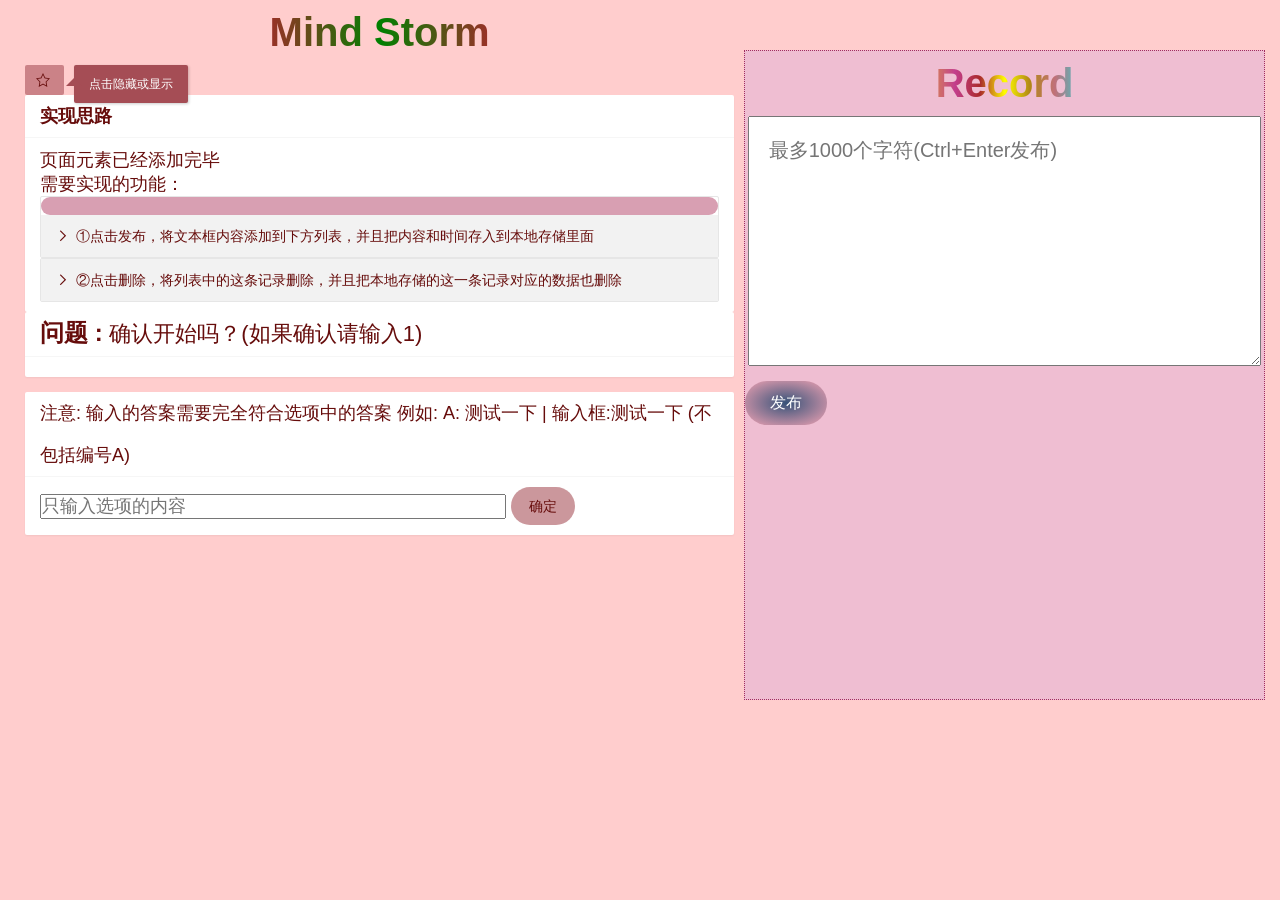
<file: index.html>
<!DOCTYPE html>
<html lang="en">

<head>
  <meta charset="UTF-8">
  <meta name="viewport" content="width=device-width, initial-scale=1.0">
  <meta http-equiv="X-UA-Compatible" content="ie=edge">
  <meta content="favicon.ico" itemprop="image">
  <link rel="icon" href="favicon.ico" type="image/x-icon">
  <link rel="stylesheet" href="./css/index.css">
  <link rel="stylesheet" href="./layui/css/layui.css">
  <link rel="stylesheet" href="./images/icon/iconpack1/iconfont.css">
  <script src="./javascript/jquery-3.3.1.js"></script>
  <title>Record</title>
</head>

<body>
  <div id="myContent" class="layui-container">
    <div class="layui-row">
      <div class="mindBox layui-col-md7">
        <div class="title layui-row">
          <h1>
            Mind Storm
          </h1>
        </div>
        <div class=" layui-row">
          <button type="button" class="cardBox_btn layui-btn layui-btn-sm" title="点击隐藏或者显示">
            <i class="layui-icon">&#xe67b</i>
          </button>
          <div class="cardBox layui-card">
            <div class="layui-card-header"> <strong>实现思路</strong></div>
            <div class="layui-card-body">
              <p>页面元素已经添加完毕</p>
              <p>需要实现的功能：</p>
              <div class="layui-collapse" lay-filter="cardBox_one">
                <div class="layui-colla-item">
                  <div>
                    <!-- 滚动条 -->
                    <div class="layui-progress layui-progress-big" lay-filter="collaProbar_one"
                       style="background-color: #d89fb2;">
                      <div class="layui-progress-bar" lay-percent="" style="background-color: #a54d55;"></div>
                    </div>
                  </div>
                  <h2 class="layui-colla-title">①点击发布，将文本框内容添加到下方列表，并且把内容和时间存入到本地存储里面</h2>
                  <div class="layui-colla-content">
                    1、 点击按钮根据文本框输入的内容创建元素，并将该元素插入到ul中
                    2、本地存储localStorage
                  </div>
                </div>
              </div>
              <div class="layui-collapse" lay-filter="cardBox_one">
                <div class="layui-colla-item">
                  <h2 class="layui-colla-title">②点击删除，将列表中的这条记录删除，并且把本地存储的这一条记录对应的数据也删除</h2>
                  <div class="layui-colla-content">
                    1、事件委托，当点击的元素是删除按钮时，就将删除按钮的父级li元素从ul中删除
                  </div>
                </div>
              </div>
            </div>
          </div>
        </div>
        <div class="userBox layui-row">
          <div class="qustArea layui-card">
            <div class="qust_title layui-card-header">
              <strong>问题 : </strong>
              <span>确认开始吗？(如果确认请输入1)</span>
            </div>
            <div class="qust_case layui-card-body">

            </div>

          </div>
          <div class="answerArea layui-card">
            <div class="as_title layui-card-header">
              <span class="tips">注意:</span>
              <span class="tipsText">输入的答案需要完全符合选项中的答案 例如: A: 测试一下 | 输入框:测试一下 (不包括编号A) </span>
            </div>
            <div class="as_handle layui-card-body">
              <input class="ipt_as layui-input-inline" type="text" placeholder="只输入选项的内容">
              <input class="btn_ok layui-btn  layui-btn-radius " type="button" value="确定">
            </div>

          </div>
        </div>
        <div class="layui-row"></div>
        <div class="layui-row"></div>

      </div>
      <div class="msgBox layui-col-md5">
        <div class="msgTitle">
          <h2>Record</h2>
        </div>
        <textarea name="msgArea" id="msgText" cols="30" rows="15" title="message" placeholder="最多1000个字符(Ctrl+Enter发布)"></textarea>
        <div>
          <input type="button" class="msgBtn layui-btn layui-btn-lg layui-btn-radius" value="发布">
          <input type="button" class="hisBtn layui-btn layui-btn-lg layui-btn-radius " value="历史记录"
            style="display: none;">

        </div>
        <div class="msgLog">
          <ul>
            <!-- <li id="testLi">
              <span title="hahaha">举个例子！举个例子！举个例子！举个例子！举个例子！举个例子！举个例子！</span>
              <span>12月3日 12:27:22</span>
              <button class="btn_del layui-btn" data-id="911">删除</button>
            </li> -->

          </ul>
        </div>
      </div>
    </div>


  </div>





  <script src="./layui/layui.js"></script>
  <script src="./javascript/index.js"></script>
</body>

</html>
</file>
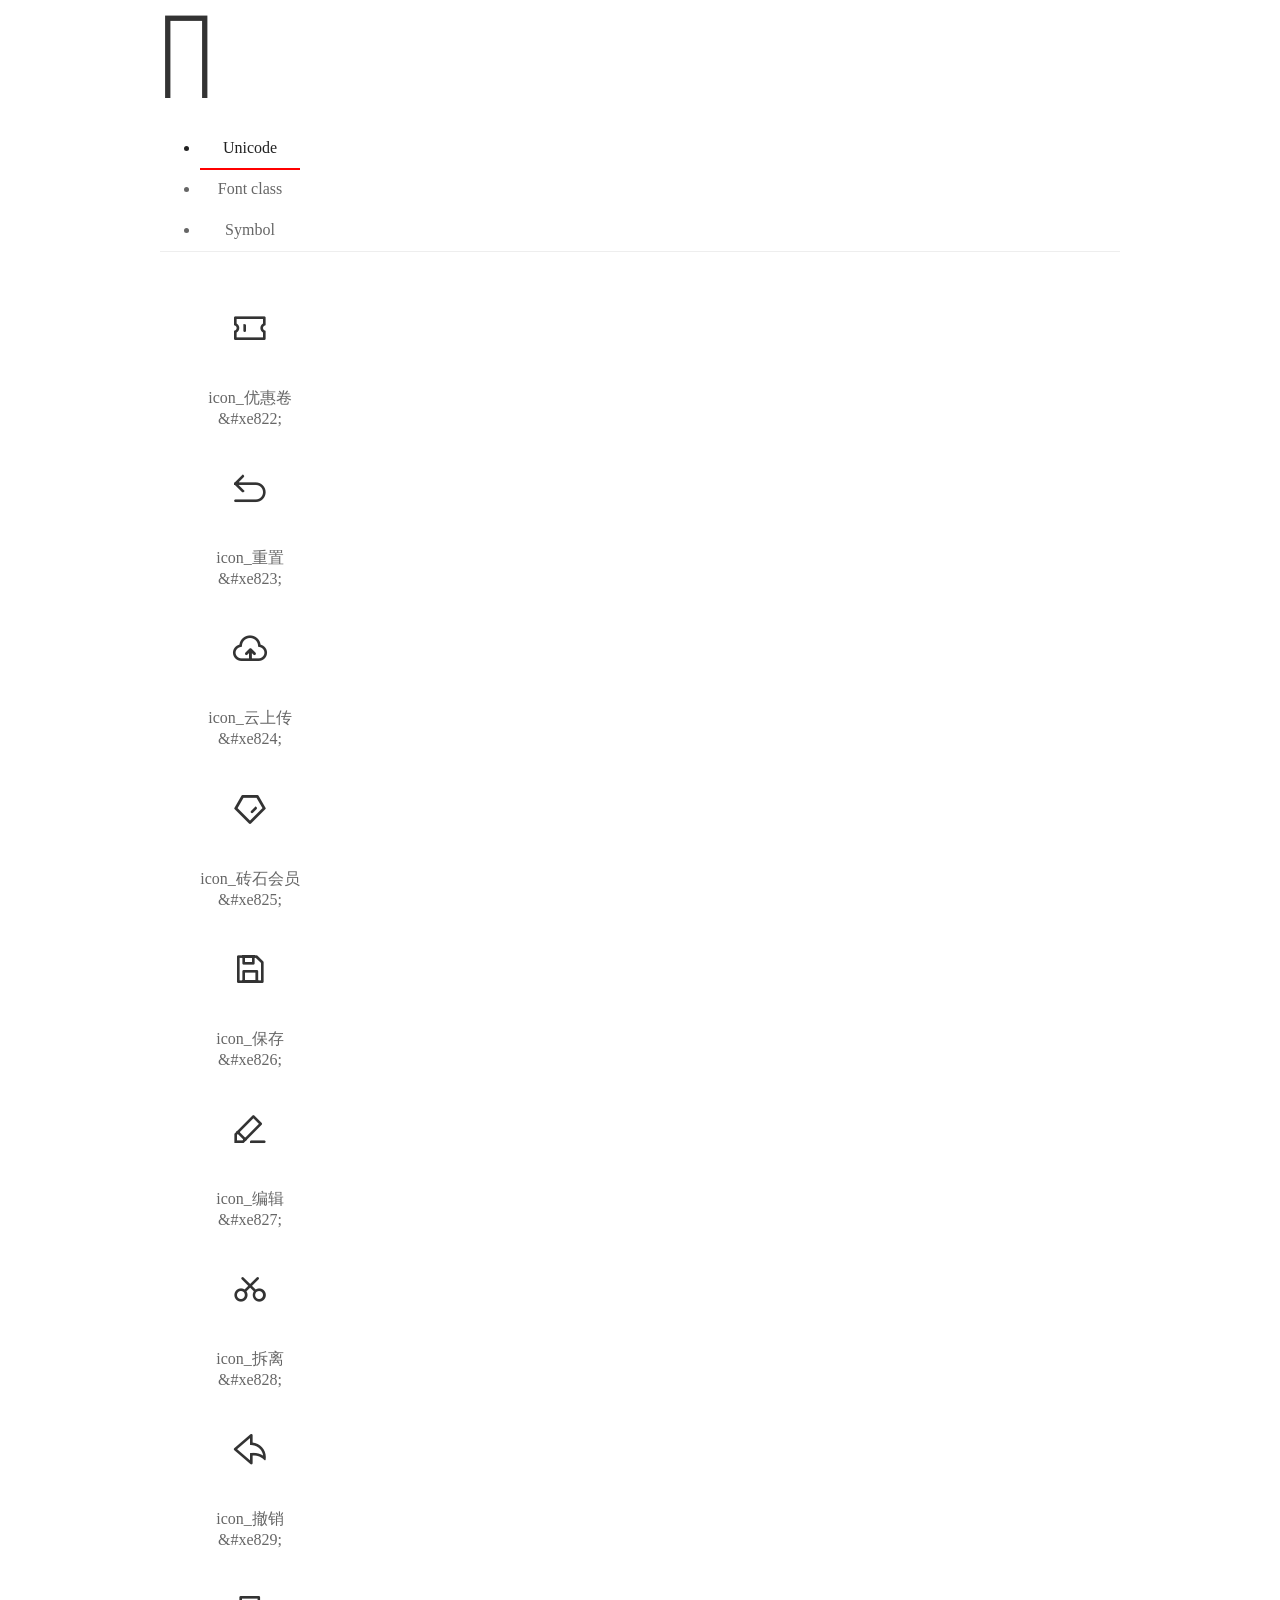
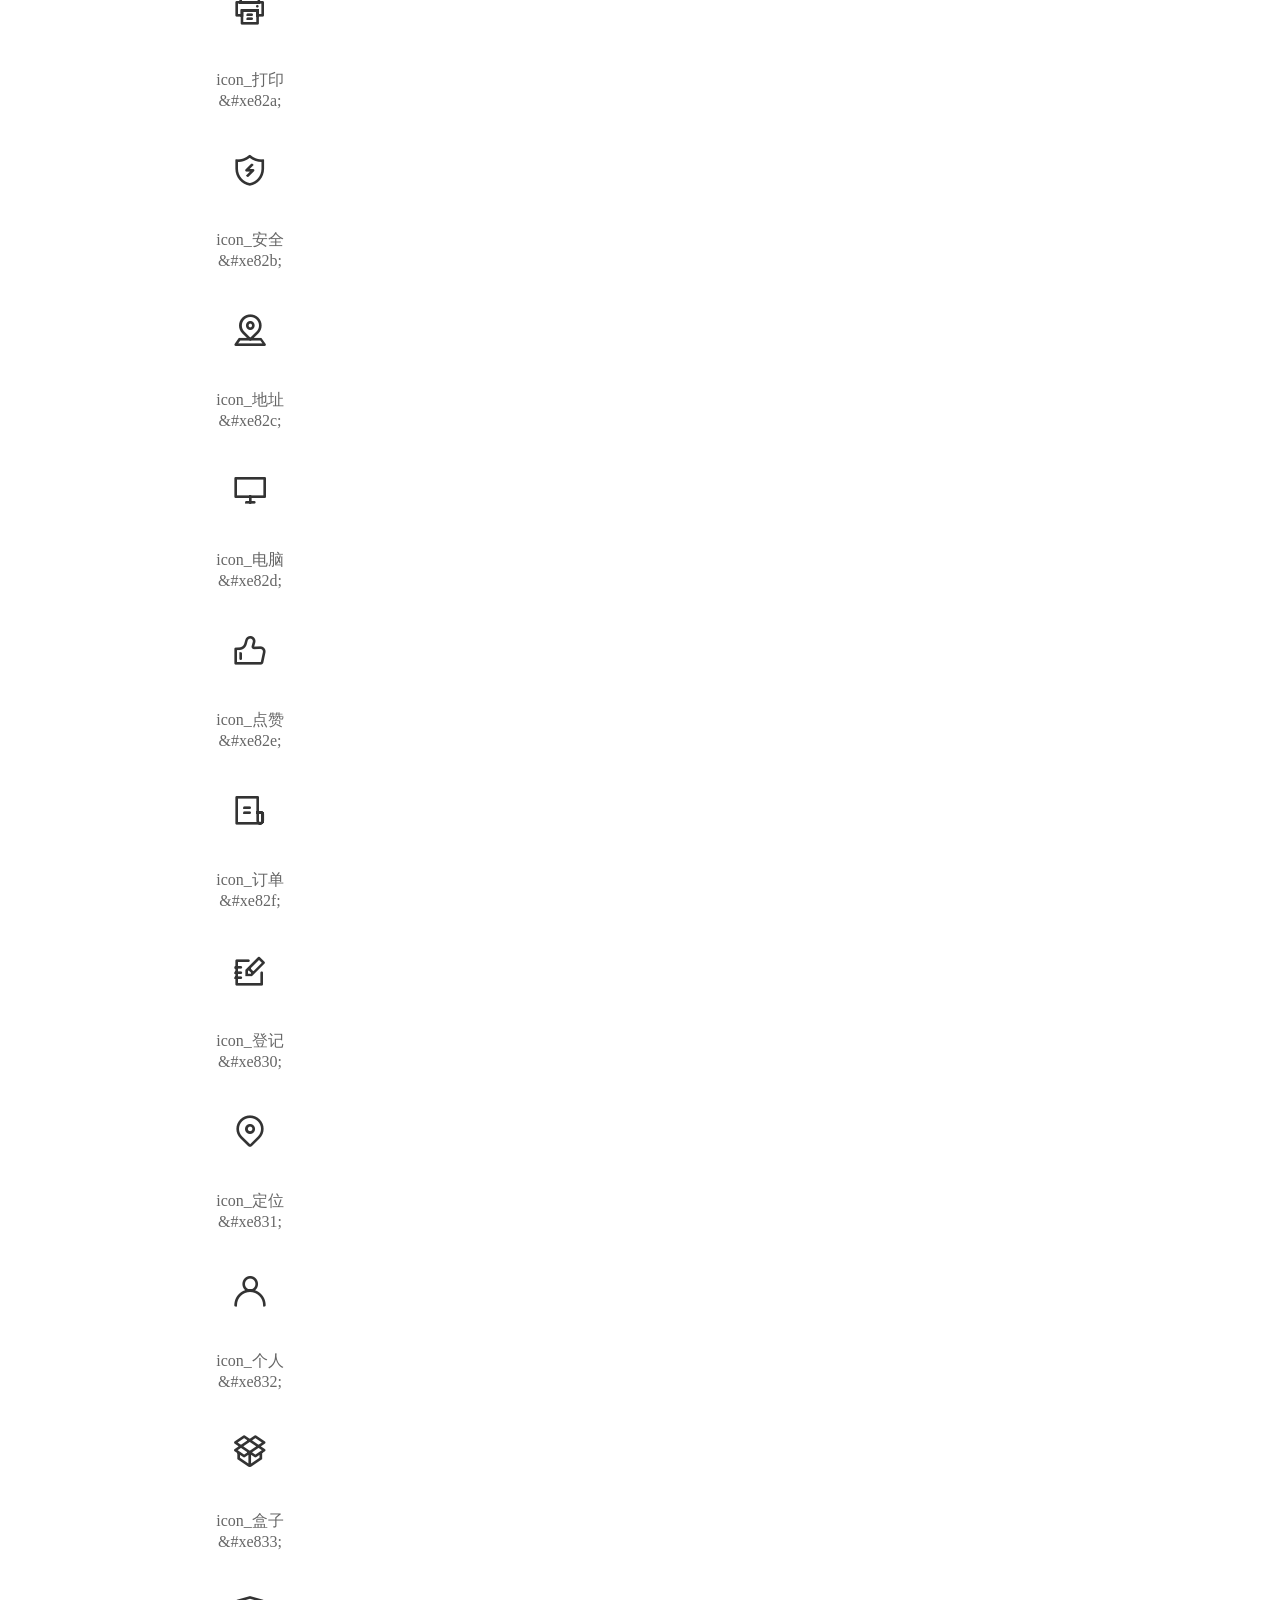
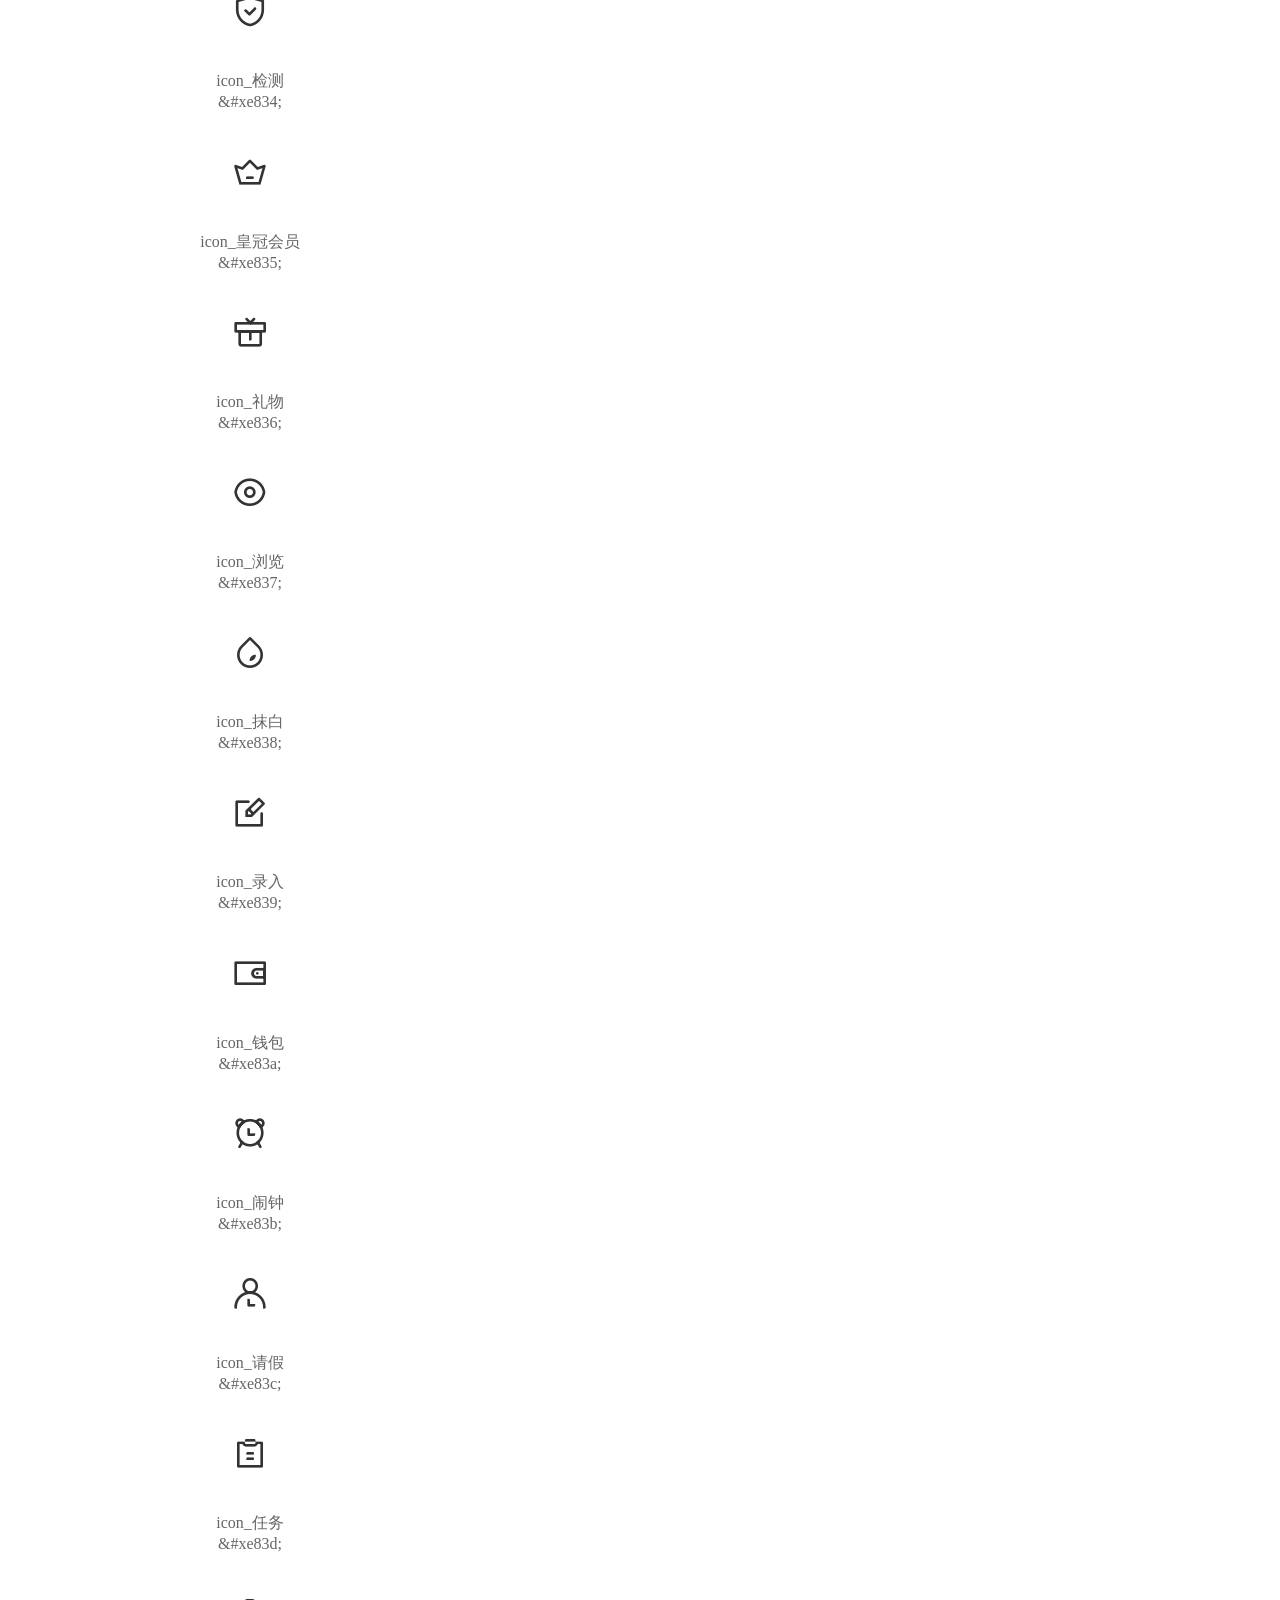
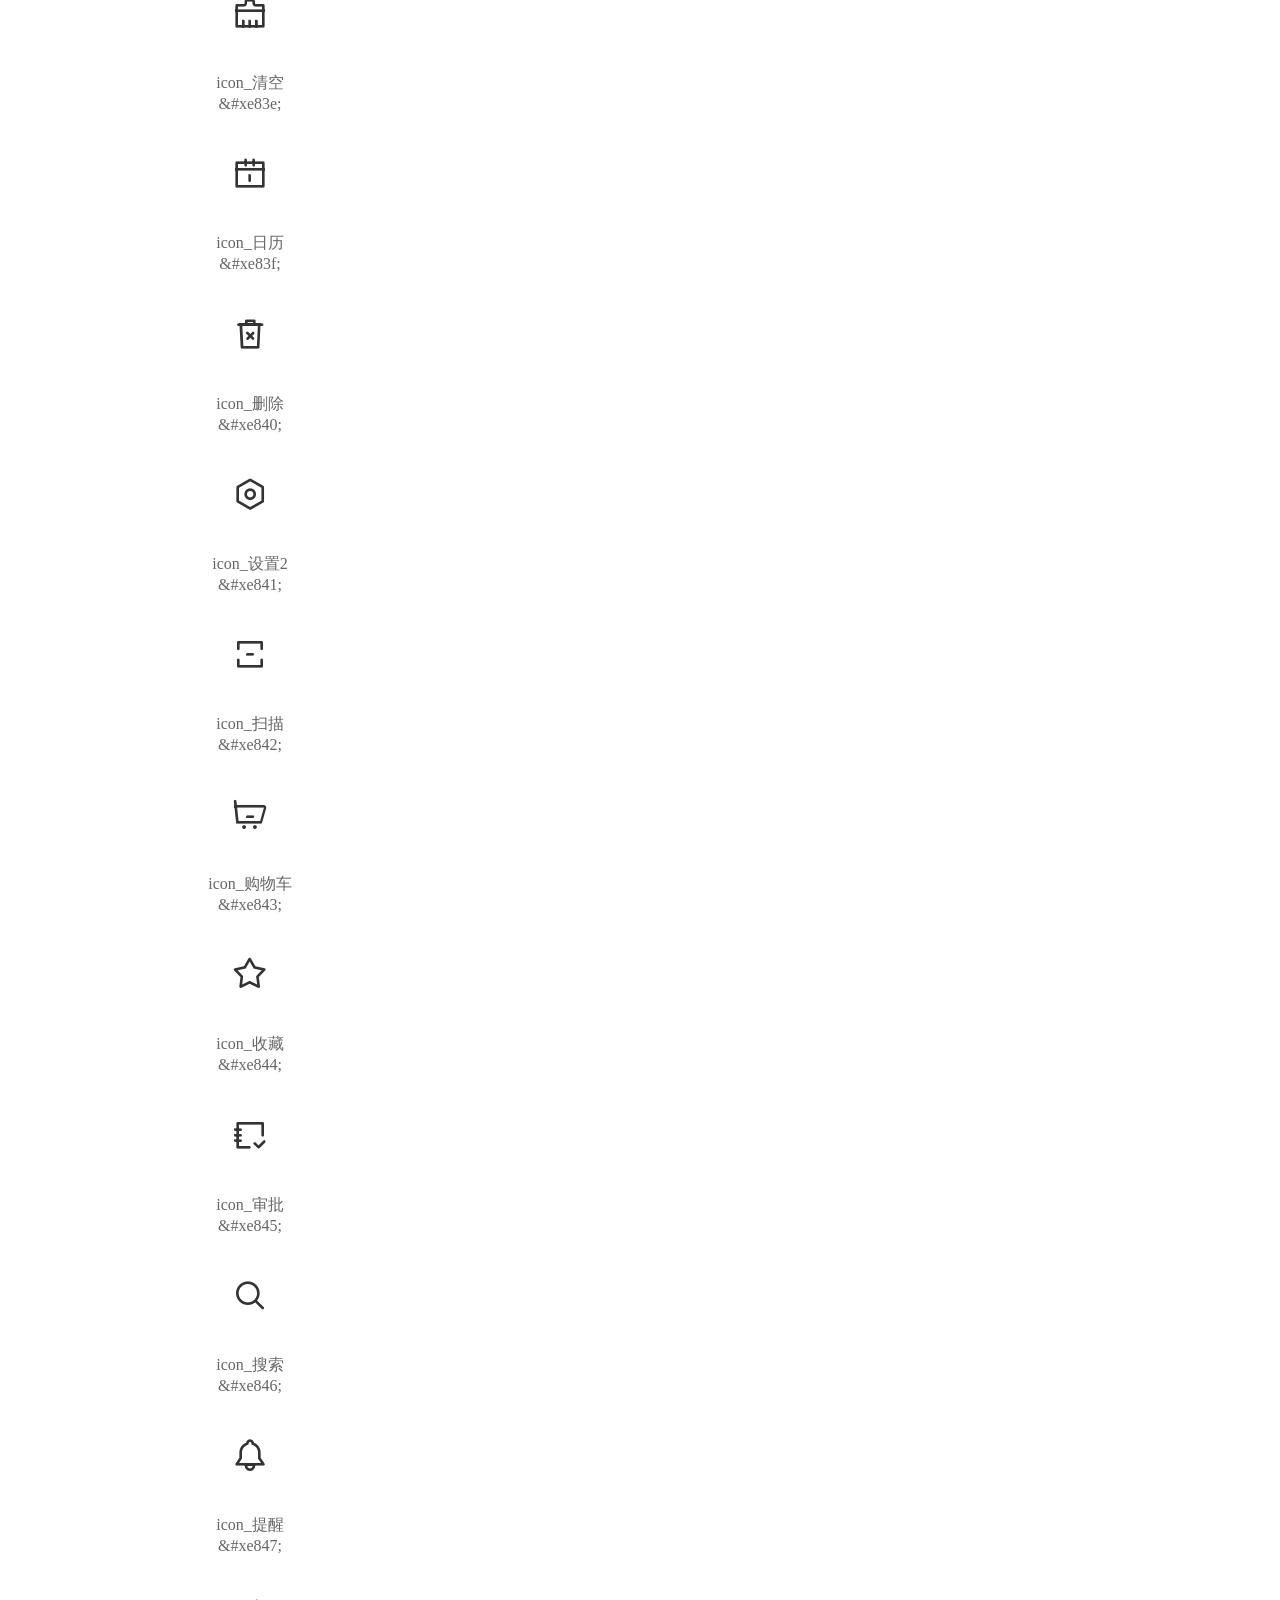
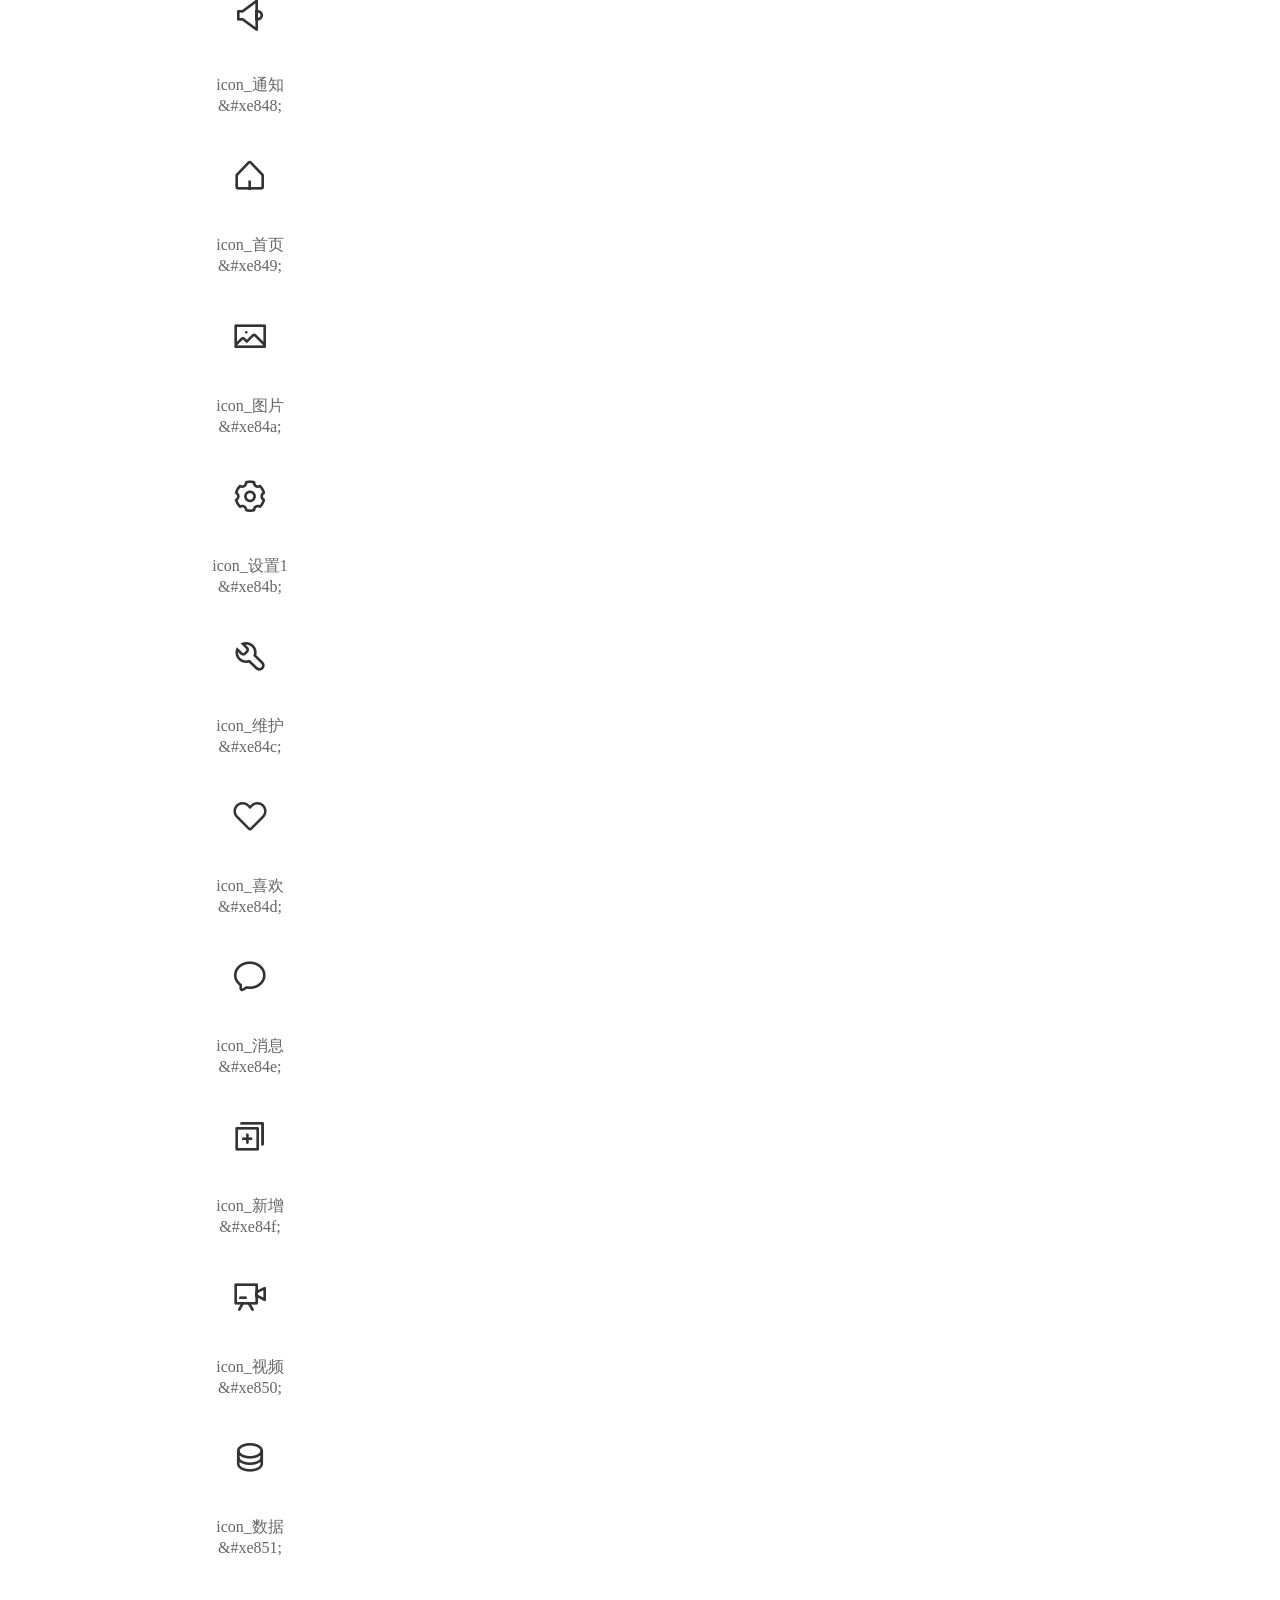
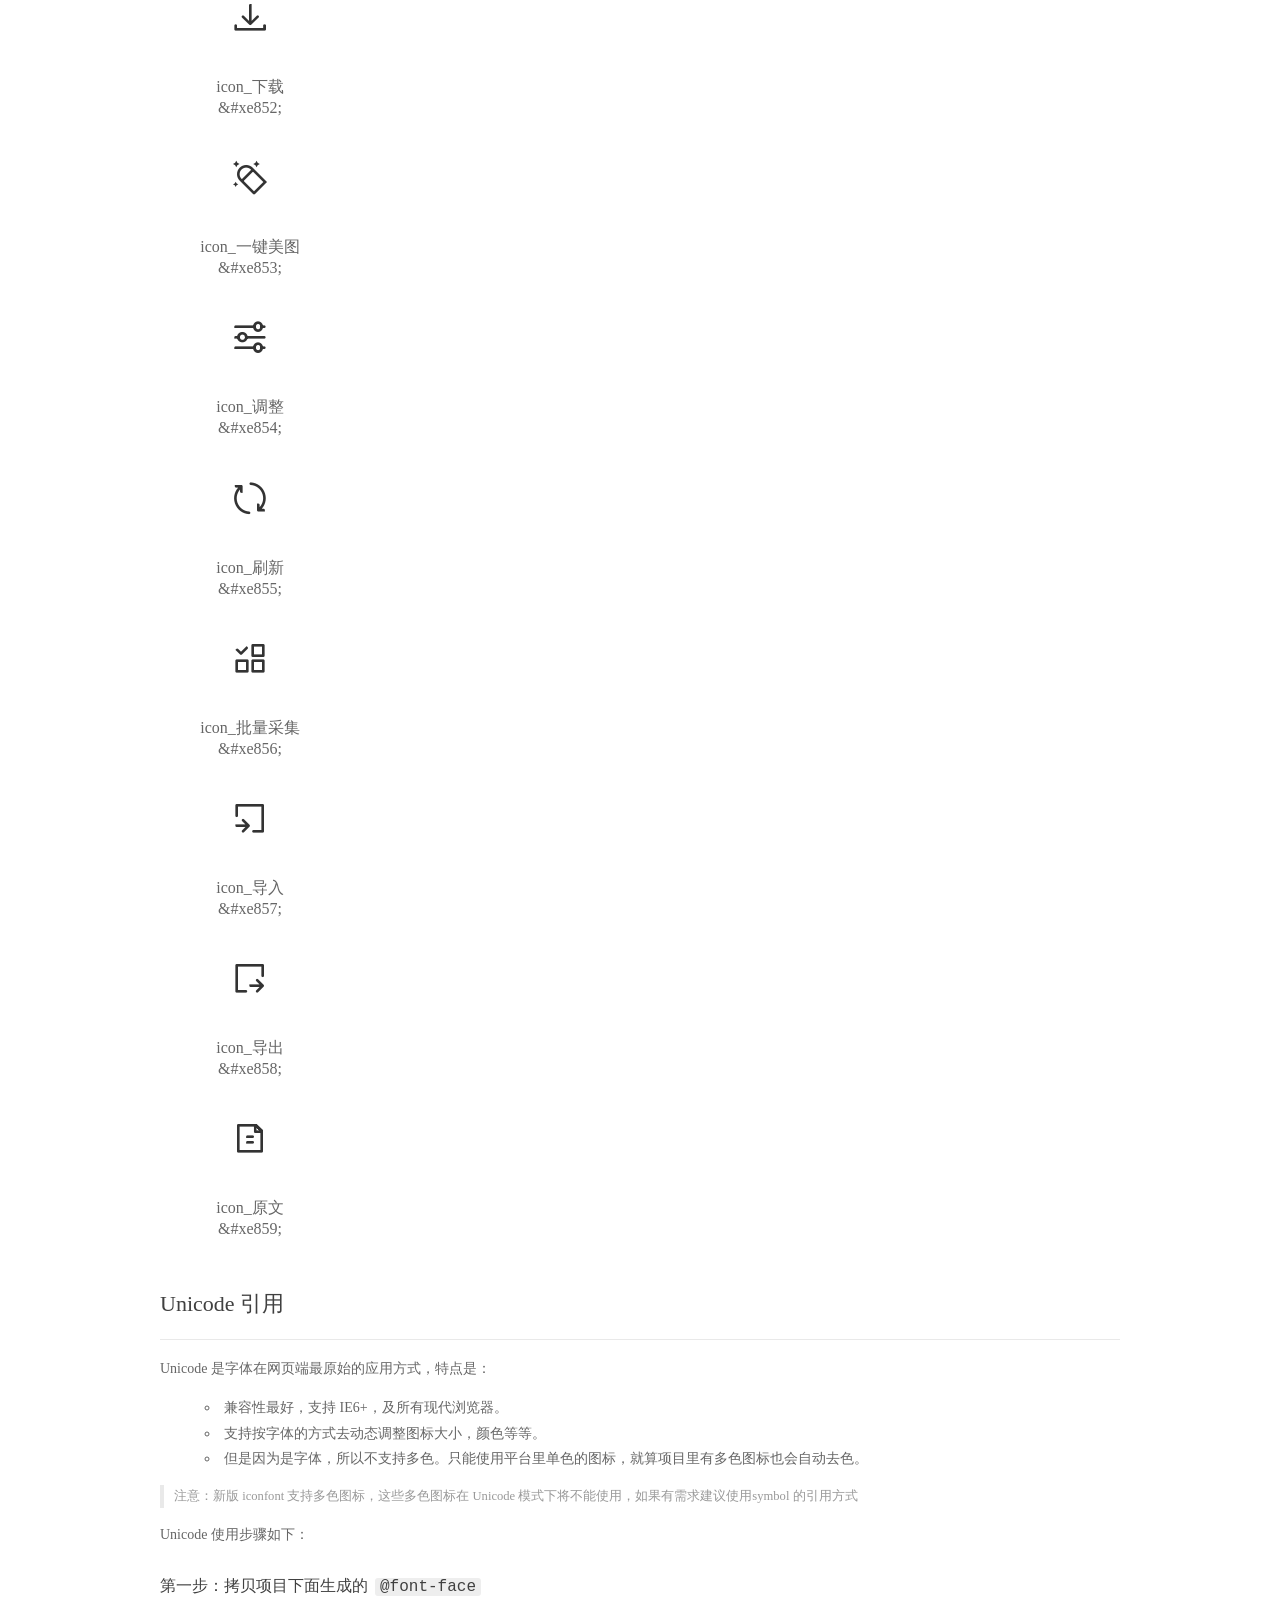
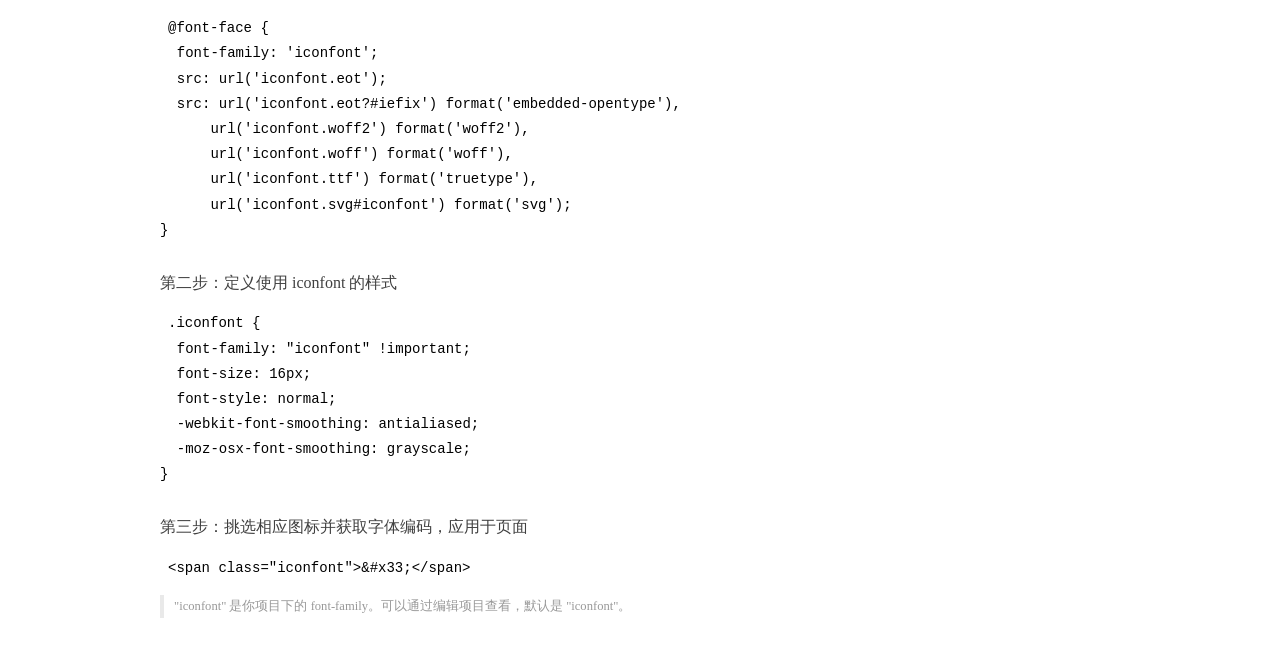
<file: images/icon/iconpack1/demo_index.html>
<!DOCTYPE html>
<html>
<head>
  <meta charset="utf-8"/>
  <title>IconFont Demo</title>
  <link rel="shortcut icon" href="https://gtms04.alicdn.com/tps/i4/TB1_oz6GVXXXXaFXpXXJDFnIXXX-64-64.ico" type="image/x-icon"/>
  <link rel="stylesheet" href="https://g.alicdn.com/thx/cube/1.3.2/cube.min.css">
  <link rel="stylesheet" href="demo.css">
  <link rel="stylesheet" href="iconfont.css">
  <script src="iconfont.js"></script>
  <!-- jQuery -->
  <script src="https://a1.alicdn.com/oss/uploads/2018/12/26/7bfddb60-08e8-11e9-9b04-53e73bb6408b.js"></script>
  <!-- 代码高亮 -->
  <script src="https://a1.alicdn.com/oss/uploads/2018/12/26/a3f714d0-08e6-11e9-8a15-ebf944d7534c.js"></script>
</head>
<body>
  <div class="main">
    <h1 class="logo"><a href="https://www.iconfont.cn/" title="iconfont 首页" target="_blank">&#xe86b;</a></h1>
    <div class="nav-tabs">
      <ul id="tabs" class="dib-box">
        <li class="dib active"><span>Unicode</span></li>
        <li class="dib"><span>Font class</span></li>
        <li class="dib"><span>Symbol</span></li>
      </ul>
      
    </div>
    <div class="tab-container">
      <div class="content unicode" style="display: block;">
          <ul class="icon_lists dib-box">
          
            <li class="dib">
              <span class="icon iconfont">&#xe822;</span>
                <div class="name">icon_优惠卷</div>
                <div class="code-name">&amp;#xe822;</div>
              </li>
          
            <li class="dib">
              <span class="icon iconfont">&#xe823;</span>
                <div class="name">icon_重置</div>
                <div class="code-name">&amp;#xe823;</div>
              </li>
          
            <li class="dib">
              <span class="icon iconfont">&#xe824;</span>
                <div class="name">icon_云上传</div>
                <div class="code-name">&amp;#xe824;</div>
              </li>
          
            <li class="dib">
              <span class="icon iconfont">&#xe825;</span>
                <div class="name">icon_砖石会员</div>
                <div class="code-name">&amp;#xe825;</div>
              </li>
          
            <li class="dib">
              <span class="icon iconfont">&#xe826;</span>
                <div class="name">icon_保存</div>
                <div class="code-name">&amp;#xe826;</div>
              </li>
          
            <li class="dib">
              <span class="icon iconfont">&#xe827;</span>
                <div class="name">icon_编辑</div>
                <div class="code-name">&amp;#xe827;</div>
              </li>
          
            <li class="dib">
              <span class="icon iconfont">&#xe828;</span>
                <div class="name">icon_拆离</div>
                <div class="code-name">&amp;#xe828;</div>
              </li>
          
            <li class="dib">
              <span class="icon iconfont">&#xe829;</span>
                <div class="name">icon_撤销</div>
                <div class="code-name">&amp;#xe829;</div>
              </li>
          
            <li class="dib">
              <span class="icon iconfont">&#xe82a;</span>
                <div class="name">icon_打印</div>
                <div class="code-name">&amp;#xe82a;</div>
              </li>
          
            <li class="dib">
              <span class="icon iconfont">&#xe82b;</span>
                <div class="name">icon_安全</div>
                <div class="code-name">&amp;#xe82b;</div>
              </li>
          
            <li class="dib">
              <span class="icon iconfont">&#xe82c;</span>
                <div class="name">icon_地址</div>
                <div class="code-name">&amp;#xe82c;</div>
              </li>
          
            <li class="dib">
              <span class="icon iconfont">&#xe82d;</span>
                <div class="name">icon_电脑</div>
                <div class="code-name">&amp;#xe82d;</div>
              </li>
          
            <li class="dib">
              <span class="icon iconfont">&#xe82e;</span>
                <div class="name">icon_点赞</div>
                <div class="code-name">&amp;#xe82e;</div>
              </li>
          
            <li class="dib">
              <span class="icon iconfont">&#xe82f;</span>
                <div class="name">icon_订单</div>
                <div class="code-name">&amp;#xe82f;</div>
              </li>
          
            <li class="dib">
              <span class="icon iconfont">&#xe830;</span>
                <div class="name">icon_登记</div>
                <div class="code-name">&amp;#xe830;</div>
              </li>
          
            <li class="dib">
              <span class="icon iconfont">&#xe831;</span>
                <div class="name">icon_定位</div>
                <div class="code-name">&amp;#xe831;</div>
              </li>
          
            <li class="dib">
              <span class="icon iconfont">&#xe832;</span>
                <div class="name">icon_个人</div>
                <div class="code-name">&amp;#xe832;</div>
              </li>
          
            <li class="dib">
              <span class="icon iconfont">&#xe833;</span>
                <div class="name">icon_盒子</div>
                <div class="code-name">&amp;#xe833;</div>
              </li>
          
            <li class="dib">
              <span class="icon iconfont">&#xe834;</span>
                <div class="name">icon_检测</div>
                <div class="code-name">&amp;#xe834;</div>
              </li>
          
            <li class="dib">
              <span class="icon iconfont">&#xe835;</span>
                <div class="name">icon_皇冠会员</div>
                <div class="code-name">&amp;#xe835;</div>
              </li>
          
            <li class="dib">
              <span class="icon iconfont">&#xe836;</span>
                <div class="name">icon_礼物</div>
                <div class="code-name">&amp;#xe836;</div>
              </li>
          
            <li class="dib">
              <span class="icon iconfont">&#xe837;</span>
                <div class="name">icon_浏览</div>
                <div class="code-name">&amp;#xe837;</div>
              </li>
          
            <li class="dib">
              <span class="icon iconfont">&#xe838;</span>
                <div class="name">icon_抹白</div>
                <div class="code-name">&amp;#xe838;</div>
              </li>
          
            <li class="dib">
              <span class="icon iconfont">&#xe839;</span>
                <div class="name">icon_录入</div>
                <div class="code-name">&amp;#xe839;</div>
              </li>
          
            <li class="dib">
              <span class="icon iconfont">&#xe83a;</span>
                <div class="name">icon_钱包</div>
                <div class="code-name">&amp;#xe83a;</div>
              </li>
          
            <li class="dib">
              <span class="icon iconfont">&#xe83b;</span>
                <div class="name">icon_闹钟</div>
                <div class="code-name">&amp;#xe83b;</div>
              </li>
          
            <li class="dib">
              <span class="icon iconfont">&#xe83c;</span>
                <div class="name">icon_请假</div>
                <div class="code-name">&amp;#xe83c;</div>
              </li>
          
            <li class="dib">
              <span class="icon iconfont">&#xe83d;</span>
                <div class="name">icon_任务</div>
                <div class="code-name">&amp;#xe83d;</div>
              </li>
          
            <li class="dib">
              <span class="icon iconfont">&#xe83e;</span>
                <div class="name">icon_清空</div>
                <div class="code-name">&amp;#xe83e;</div>
              </li>
          
            <li class="dib">
              <span class="icon iconfont">&#xe83f;</span>
                <div class="name">icon_日历</div>
                <div class="code-name">&amp;#xe83f;</div>
              </li>
          
            <li class="dib">
              <span class="icon iconfont">&#xe840;</span>
                <div class="name">icon_删除</div>
                <div class="code-name">&amp;#xe840;</div>
              </li>
          
            <li class="dib">
              <span class="icon iconfont">&#xe841;</span>
                <div class="name">icon_设置2</div>
                <div class="code-name">&amp;#xe841;</div>
              </li>
          
            <li class="dib">
              <span class="icon iconfont">&#xe842;</span>
                <div class="name">icon_扫描</div>
                <div class="code-name">&amp;#xe842;</div>
              </li>
          
            <li class="dib">
              <span class="icon iconfont">&#xe843;</span>
                <div class="name">icon_购物车</div>
                <div class="code-name">&amp;#xe843;</div>
              </li>
          
            <li class="dib">
              <span class="icon iconfont">&#xe844;</span>
                <div class="name">icon_收藏</div>
                <div class="code-name">&amp;#xe844;</div>
              </li>
          
            <li class="dib">
              <span class="icon iconfont">&#xe845;</span>
                <div class="name">icon_审批</div>
                <div class="code-name">&amp;#xe845;</div>
              </li>
          
            <li class="dib">
              <span class="icon iconfont">&#xe846;</span>
                <div class="name">icon_搜索</div>
                <div class="code-name">&amp;#xe846;</div>
              </li>
          
            <li class="dib">
              <span class="icon iconfont">&#xe847;</span>
                <div class="name">icon_提醒</div>
                <div class="code-name">&amp;#xe847;</div>
              </li>
          
            <li class="dib">
              <span class="icon iconfont">&#xe848;</span>
                <div class="name">icon_通知</div>
                <div class="code-name">&amp;#xe848;</div>
              </li>
          
            <li class="dib">
              <span class="icon iconfont">&#xe849;</span>
                <div class="name">icon_首页</div>
                <div class="code-name">&amp;#xe849;</div>
              </li>
          
            <li class="dib">
              <span class="icon iconfont">&#xe84a;</span>
                <div class="name">icon_图片</div>
                <div class="code-name">&amp;#xe84a;</div>
              </li>
          
            <li class="dib">
              <span class="icon iconfont">&#xe84b;</span>
                <div class="name">icon_设置1</div>
                <div class="code-name">&amp;#xe84b;</div>
              </li>
          
            <li class="dib">
              <span class="icon iconfont">&#xe84c;</span>
                <div class="name">icon_维护</div>
                <div class="code-name">&amp;#xe84c;</div>
              </li>
          
            <li class="dib">
              <span class="icon iconfont">&#xe84d;</span>
                <div class="name">icon_喜欢</div>
                <div class="code-name">&amp;#xe84d;</div>
              </li>
          
            <li class="dib">
              <span class="icon iconfont">&#xe84e;</span>
                <div class="name">icon_消息</div>
                <div class="code-name">&amp;#xe84e;</div>
              </li>
          
            <li class="dib">
              <span class="icon iconfont">&#xe84f;</span>
                <div class="name">icon_新增</div>
                <div class="code-name">&amp;#xe84f;</div>
              </li>
          
            <li class="dib">
              <span class="icon iconfont">&#xe850;</span>
                <div class="name">icon_视频</div>
                <div class="code-name">&amp;#xe850;</div>
              </li>
          
            <li class="dib">
              <span class="icon iconfont">&#xe851;</span>
                <div class="name">icon_数据</div>
                <div class="code-name">&amp;#xe851;</div>
              </li>
          
            <li class="dib">
              <span class="icon iconfont">&#xe852;</span>
                <div class="name">icon_下载</div>
                <div class="code-name">&amp;#xe852;</div>
              </li>
          
            <li class="dib">
              <span class="icon iconfont">&#xe853;</span>
                <div class="name">icon_一键美图</div>
                <div class="code-name">&amp;#xe853;</div>
              </li>
          
            <li class="dib">
              <span class="icon iconfont">&#xe854;</span>
                <div class="name">icon_调整</div>
                <div class="code-name">&amp;#xe854;</div>
              </li>
          
            <li class="dib">
              <span class="icon iconfont">&#xe855;</span>
                <div class="name">icon_刷新</div>
                <div class="code-name">&amp;#xe855;</div>
              </li>
          
            <li class="dib">
              <span class="icon iconfont">&#xe856;</span>
                <div class="name">icon_批量采集</div>
                <div class="code-name">&amp;#xe856;</div>
              </li>
          
            <li class="dib">
              <span class="icon iconfont">&#xe857;</span>
                <div class="name">icon_导入</div>
                <div class="code-name">&amp;#xe857;</div>
              </li>
          
            <li class="dib">
              <span class="icon iconfont">&#xe858;</span>
                <div class="name">icon_导出</div>
                <div class="code-name">&amp;#xe858;</div>
              </li>
          
            <li class="dib">
              <span class="icon iconfont">&#xe859;</span>
                <div class="name">icon_原文</div>
                <div class="code-name">&amp;#xe859;</div>
              </li>
          
          </ul>
          <div class="article markdown">
          <h2 id="unicode-">Unicode 引用</h2>
          <hr>

          <p>Unicode 是字体在网页端最原始的应用方式，特点是：</p>
          <ul>
            <li>兼容性最好，支持 IE6+，及所有现代浏览器。</li>
            <li>支持按字体的方式去动态调整图标大小，颜色等等。</li>
            <li>但是因为是字体，所以不支持多色。只能使用平台里单色的图标，就算项目里有多色图标也会自动去色。</li>
          </ul>
          <blockquote>
            <p>注意：新版 iconfont 支持多色图标，这些多色图标在 Unicode 模式下将不能使用，如果有需求建议使用symbol 的引用方式</p>
          </blockquote>
          <p>Unicode 使用步骤如下：</p>
          <h3 id="-font-face">第一步：拷贝项目下面生成的 <code>@font-face</code></h3>
<pre><code class="language-css"
>@font-face {
  font-family: 'iconfont';
  src: url('iconfont.eot');
  src: url('iconfont.eot?#iefix') format('embedded-opentype'),
      url('iconfont.woff2') format('woff2'),
      url('iconfont.woff') format('woff'),
      url('iconfont.ttf') format('truetype'),
      url('iconfont.svg#iconfont') format('svg');
}
</code></pre>
          <h3 id="-iconfont-">第二步：定义使用 iconfont 的样式</h3>
<pre><code class="language-css"
>.iconfont {
  font-family: "iconfont" !important;
  font-size: 16px;
  font-style: normal;
  -webkit-font-smoothing: antialiased;
  -moz-osx-font-smoothing: grayscale;
}
</code></pre>
          <h3 id="-">第三步：挑选相应图标并获取字体编码，应用于页面</h3>
<pre>
<code class="language-html"
>&lt;span class="iconfont"&gt;&amp;#x33;&lt;/span&gt;
</code></pre>
          <blockquote>
            <p>"iconfont" 是你项目下的 font-family。可以通过编辑项目查看，默认是 "iconfont"。</p>
          </blockquote>
          </div>
      </div>
      <div class="content font-class">
        <ul class="icon_lists dib-box">
          
          <li class="dib">
            <span class="icon iconfont icon-icon_youhuijuan"></span>
            <div class="name">
              icon_优惠卷
            </div>
            <div class="code-name">.icon-icon_youhuijuan
            </div>
          </li>
          
          <li class="dib">
            <span class="icon iconfont icon-icon_zhongzhi"></span>
            <div class="name">
              icon_重置
            </div>
            <div class="code-name">.icon-icon_zhongzhi
            </div>
          </li>
          
          <li class="dib">
            <span class="icon iconfont icon-icon_yunshangchuan"></span>
            <div class="name">
              icon_云上传
            </div>
            <div class="code-name">.icon-icon_yunshangchuan
            </div>
          </li>
          
          <li class="dib">
            <span class="icon iconfont icon-icon_zhuanshihuiyuan"></span>
            <div class="name">
              icon_砖石会员
            </div>
            <div class="code-name">.icon-icon_zhuanshihuiyuan
            </div>
          </li>
          
          <li class="dib">
            <span class="icon iconfont icon-icon_baocun"></span>
            <div class="name">
              icon_保存
            </div>
            <div class="code-name">.icon-icon_baocun
            </div>
          </li>
          
          <li class="dib">
            <span class="icon iconfont icon-icon_bianji"></span>
            <div class="name">
              icon_编辑
            </div>
            <div class="code-name">.icon-icon_bianji
            </div>
          </li>
          
          <li class="dib">
            <span class="icon iconfont icon-icon_chaili"></span>
            <div class="name">
              icon_拆离
            </div>
            <div class="code-name">.icon-icon_chaili
            </div>
          </li>
          
          <li class="dib">
            <span class="icon iconfont icon-icon_chexiao"></span>
            <div class="name">
              icon_撤销
            </div>
            <div class="code-name">.icon-icon_chexiao
            </div>
          </li>
          
          <li class="dib">
            <span class="icon iconfont icon-icon_dayin"></span>
            <div class="name">
              icon_打印
            </div>
            <div class="code-name">.icon-icon_dayin
            </div>
          </li>
          
          <li class="dib">
            <span class="icon iconfont icon-icon_anquan"></span>
            <div class="name">
              icon_安全
            </div>
            <div class="code-name">.icon-icon_anquan
            </div>
          </li>
          
          <li class="dib">
            <span class="icon iconfont icon-icon_dizhi"></span>
            <div class="name">
              icon_地址
            </div>
            <div class="code-name">.icon-icon_dizhi
            </div>
          </li>
          
          <li class="dib">
            <span class="icon iconfont icon-icon_diannao"></span>
            <div class="name">
              icon_电脑
            </div>
            <div class="code-name">.icon-icon_diannao
            </div>
          </li>
          
          <li class="dib">
            <span class="icon iconfont icon-icon_dianzan"></span>
            <div class="name">
              icon_点赞
            </div>
            <div class="code-name">.icon-icon_dianzan
            </div>
          </li>
          
          <li class="dib">
            <span class="icon iconfont icon-icon_dingdan"></span>
            <div class="name">
              icon_订单
            </div>
            <div class="code-name">.icon-icon_dingdan
            </div>
          </li>
          
          <li class="dib">
            <span class="icon iconfont icon-icon_dengji"></span>
            <div class="name">
              icon_登记
            </div>
            <div class="code-name">.icon-icon_dengji
            </div>
          </li>
          
          <li class="dib">
            <span class="icon iconfont icon-icon_dingwei"></span>
            <div class="name">
              icon_定位
            </div>
            <div class="code-name">.icon-icon_dingwei
            </div>
          </li>
          
          <li class="dib">
            <span class="icon iconfont icon-icon_geren"></span>
            <div class="name">
              icon_个人
            </div>
            <div class="code-name">.icon-icon_geren
            </div>
          </li>
          
          <li class="dib">
            <span class="icon iconfont icon-icon_hezi"></span>
            <div class="name">
              icon_盒子
            </div>
            <div class="code-name">.icon-icon_hezi
            </div>
          </li>
          
          <li class="dib">
            <span class="icon iconfont icon-icon_jiance"></span>
            <div class="name">
              icon_检测
            </div>
            <div class="code-name">.icon-icon_jiance
            </div>
          </li>
          
          <li class="dib">
            <span class="icon iconfont icon-icon_huangguanhuiyuan"></span>
            <div class="name">
              icon_皇冠会员
            </div>
            <div class="code-name">.icon-icon_huangguanhuiyuan
            </div>
          </li>
          
          <li class="dib">
            <span class="icon iconfont icon-icon_liwu"></span>
            <div class="name">
              icon_礼物
            </div>
            <div class="code-name">.icon-icon_liwu
            </div>
          </li>
          
          <li class="dib">
            <span class="icon iconfont icon-icon_liulan"></span>
            <div class="name">
              icon_浏览
            </div>
            <div class="code-name">.icon-icon_liulan
            </div>
          </li>
          
          <li class="dib">
            <span class="icon iconfont icon-icon_mobai"></span>
            <div class="name">
              icon_抹白
            </div>
            <div class="code-name">.icon-icon_mobai
            </div>
          </li>
          
          <li class="dib">
            <span class="icon iconfont icon-icon_luru"></span>
            <div class="name">
              icon_录入
            </div>
            <div class="code-name">.icon-icon_luru
            </div>
          </li>
          
          <li class="dib">
            <span class="icon iconfont icon-icon_qianbao"></span>
            <div class="name">
              icon_钱包
            </div>
            <div class="code-name">.icon-icon_qianbao
            </div>
          </li>
          
          <li class="dib">
            <span class="icon iconfont icon-icon_naozhong"></span>
            <div class="name">
              icon_闹钟
            </div>
            <div class="code-name">.icon-icon_naozhong
            </div>
          </li>
          
          <li class="dib">
            <span class="icon iconfont icon-icon_qingjia"></span>
            <div class="name">
              icon_请假
            </div>
            <div class="code-name">.icon-icon_qingjia
            </div>
          </li>
          
          <li class="dib">
            <span class="icon iconfont icon-icon_renwu"></span>
            <div class="name">
              icon_任务
            </div>
            <div class="code-name">.icon-icon_renwu
            </div>
          </li>
          
          <li class="dib">
            <span class="icon iconfont icon-icon_qingkong"></span>
            <div class="name">
              icon_清空
            </div>
            <div class="code-name">.icon-icon_qingkong
            </div>
          </li>
          
          <li class="dib">
            <span class="icon iconfont icon-icon_rili"></span>
            <div class="name">
              icon_日历
            </div>
            <div class="code-name">.icon-icon_rili
            </div>
          </li>
          
          <li class="dib">
            <span class="icon iconfont icon-icon_shanchu"></span>
            <div class="name">
              icon_删除
            </div>
            <div class="code-name">.icon-icon_shanchu
            </div>
          </li>
          
          <li class="dib">
            <span class="icon iconfont icon-icon_shezhi"></span>
            <div class="name">
              icon_设置2
            </div>
            <div class="code-name">.icon-icon_shezhi
            </div>
          </li>
          
          <li class="dib">
            <span class="icon iconfont icon-icon_saomiao"></span>
            <div class="name">
              icon_扫描
            </div>
            <div class="code-name">.icon-icon_saomiao
            </div>
          </li>
          
          <li class="dib">
            <span class="icon iconfont icon-icon_gouwuche"></span>
            <div class="name">
              icon_购物车
            </div>
            <div class="code-name">.icon-icon_gouwuche
            </div>
          </li>
          
          <li class="dib">
            <span class="icon iconfont icon-icon_shoucang"></span>
            <div class="name">
              icon_收藏
            </div>
            <div class="code-name">.icon-icon_shoucang
            </div>
          </li>
          
          <li class="dib">
            <span class="icon iconfont icon-icon_shenpi"></span>
            <div class="name">
              icon_审批
            </div>
            <div class="code-name">.icon-icon_shenpi
            </div>
          </li>
          
          <li class="dib">
            <span class="icon iconfont icon-icon_sousuo"></span>
            <div class="name">
              icon_搜索
            </div>
            <div class="code-name">.icon-icon_sousuo
            </div>
          </li>
          
          <li class="dib">
            <span class="icon iconfont icon-icon_tixing"></span>
            <div class="name">
              icon_提醒
            </div>
            <div class="code-name">.icon-icon_tixing
            </div>
          </li>
          
          <li class="dib">
            <span class="icon iconfont icon-icon_tongzhi"></span>
            <div class="name">
              icon_通知
            </div>
            <div class="code-name">.icon-icon_tongzhi
            </div>
          </li>
          
          <li class="dib">
            <span class="icon iconfont icon-icon_shouye"></span>
            <div class="name">
              icon_首页
            </div>
            <div class="code-name">.icon-icon_shouye
            </div>
          </li>
          
          <li class="dib">
            <span class="icon iconfont icon-icon_tupian"></span>
            <div class="name">
              icon_图片
            </div>
            <div class="code-name">.icon-icon_tupian
            </div>
          </li>
          
          <li class="dib">
            <span class="icon iconfont icon-icon_shezhi1"></span>
            <div class="name">
              icon_设置1
            </div>
            <div class="code-name">.icon-icon_shezhi1
            </div>
          </li>
          
          <li class="dib">
            <span class="icon iconfont icon-icon_weihu"></span>
            <div class="name">
              icon_维护
            </div>
            <div class="code-name">.icon-icon_weihu
            </div>
          </li>
          
          <li class="dib">
            <span class="icon iconfont icon-icon_xihuan"></span>
            <div class="name">
              icon_喜欢
            </div>
            <div class="code-name">.icon-icon_xihuan
            </div>
          </li>
          
          <li class="dib">
            <span class="icon iconfont icon-icon_xiaoxi"></span>
            <div class="name">
              icon_消息
            </div>
            <div class="code-name">.icon-icon_xiaoxi
            </div>
          </li>
          
          <li class="dib">
            <span class="icon iconfont icon-icon_xinzeng"></span>
            <div class="name">
              icon_新增
            </div>
            <div class="code-name">.icon-icon_xinzeng
            </div>
          </li>
          
          <li class="dib">
            <span class="icon iconfont icon-icon_shipin"></span>
            <div class="name">
              icon_视频
            </div>
            <div class="code-name">.icon-icon_shipin
            </div>
          </li>
          
          <li class="dib">
            <span class="icon iconfont icon-icon_shuju"></span>
            <div class="name">
              icon_数据
            </div>
            <div class="code-name">.icon-icon_shuju
            </div>
          </li>
          
          <li class="dib">
            <span class="icon iconfont icon-icon_xiazai"></span>
            <div class="name">
              icon_下载
            </div>
            <div class="code-name">.icon-icon_xiazai
            </div>
          </li>
          
          <li class="dib">
            <span class="icon iconfont icon-icon_yijianmeitu"></span>
            <div class="name">
              icon_一键美图
            </div>
            <div class="code-name">.icon-icon_yijianmeitu
            </div>
          </li>
          
          <li class="dib">
            <span class="icon iconfont icon-icon_tiaozheng"></span>
            <div class="name">
              icon_调整
            </div>
            <div class="code-name">.icon-icon_tiaozheng
            </div>
          </li>
          
          <li class="dib">
            <span class="icon iconfont icon-icon_shuaxin"></span>
            <div class="name">
              icon_刷新
            </div>
            <div class="code-name">.icon-icon_shuaxin
            </div>
          </li>
          
          <li class="dib">
            <span class="icon iconfont icon-icon_piliangcaiji"></span>
            <div class="name">
              icon_批量采集
            </div>
            <div class="code-name">.icon-icon_piliangcaiji
            </div>
          </li>
          
          <li class="dib">
            <span class="icon iconfont icon-icon_daoru"></span>
            <div class="name">
              icon_导入
            </div>
            <div class="code-name">.icon-icon_daoru
            </div>
          </li>
          
          <li class="dib">
            <span class="icon iconfont icon-icon_daochu"></span>
            <div class="name">
              icon_导出
            </div>
            <div class="code-name">.icon-icon_daochu
            </div>
          </li>
          
          <li class="dib">
            <span class="icon iconfont icon-icon_yuanwen"></span>
            <div class="name">
              icon_原文
            </div>
            <div class="code-name">.icon-icon_yuanwen
            </div>
          </li>
          
        </ul>
        <div class="article markdown">
        <h2 id="font-class-">font-class 引用</h2>
        <hr>

        <p>font-class 是 Unicode 使用方式的一种变种，主要是解决 Unicode 书写不直观，语意不明确的问题。</p>
        <p>与 Unicode 使用方式相比，具有如下特点：</p>
        <ul>
          <li>兼容性良好，支持 IE8+，及所有现代浏览器。</li>
          <li>相比于 Unicode 语意明确，书写更直观。可以很容易分辨这个 icon 是什么。</li>
          <li>因为使用 class 来定义图标，所以当要替换图标时，只需要修改 class 里面的 Unicode 引用。</li>
          <li>不过因为本质上还是使用的字体，所以多色图标还是不支持的。</li>
        </ul>
        <p>使用步骤如下：</p>
        <h3 id="-fontclass-">第一步：引入项目下面生成的 fontclass 代码：</h3>
<pre><code class="language-html">&lt;link rel="stylesheet" href="./iconfont.css"&gt;
</code></pre>
        <h3 id="-">第二步：挑选相应图标并获取类名，应用于页面：</h3>
<pre><code class="language-html">&lt;span class="iconfont icon-xxx"&gt;&lt;/span&gt;
</code></pre>
        <blockquote>
          <p>"
            iconfont" 是你项目下的 font-family。可以通过编辑项目查看，默认是 "iconfont"。</p>
        </blockquote>
      </div>
      </div>
      <div class="content symbol">
          <ul class="icon_lists dib-box">
          
            <li class="dib">
                <svg class="icon svg-icon" aria-hidden="true">
                  <use xlink:href="#icon-icon_youhuijuan"></use>
                </svg>
                <div class="name">icon_优惠卷</div>
                <div class="code-name">#icon-icon_youhuijuan</div>
            </li>
          
            <li class="dib">
                <svg class="icon svg-icon" aria-hidden="true">
                  <use xlink:href="#icon-icon_zhongzhi"></use>
                </svg>
                <div class="name">icon_重置</div>
                <div class="code-name">#icon-icon_zhongzhi</div>
            </li>
          
            <li class="dib">
                <svg class="icon svg-icon" aria-hidden="true">
                  <use xlink:href="#icon-icon_yunshangchuan"></use>
                </svg>
                <div class="name">icon_云上传</div>
                <div class="code-name">#icon-icon_yunshangchuan</div>
            </li>
          
            <li class="dib">
                <svg class="icon svg-icon" aria-hidden="true">
                  <use xlink:href="#icon-icon_zhuanshihuiyuan"></use>
                </svg>
                <div class="name">icon_砖石会员</div>
                <div class="code-name">#icon-icon_zhuanshihuiyuan</div>
            </li>
          
            <li class="dib">
                <svg class="icon svg-icon" aria-hidden="true">
                  <use xlink:href="#icon-icon_baocun"></use>
                </svg>
                <div class="name">icon_保存</div>
                <div class="code-name">#icon-icon_baocun</div>
            </li>
          
            <li class="dib">
                <svg class="icon svg-icon" aria-hidden="true">
                  <use xlink:href="#icon-icon_bianji"></use>
                </svg>
                <div class="name">icon_编辑</div>
                <div class="code-name">#icon-icon_bianji</div>
            </li>
          
            <li class="dib">
                <svg class="icon svg-icon" aria-hidden="true">
                  <use xlink:href="#icon-icon_chaili"></use>
                </svg>
                <div class="name">icon_拆离</div>
                <div class="code-name">#icon-icon_chaili</div>
            </li>
          
            <li class="dib">
                <svg class="icon svg-icon" aria-hidden="true">
                  <use xlink:href="#icon-icon_chexiao"></use>
                </svg>
                <div class="name">icon_撤销</div>
                <div class="code-name">#icon-icon_chexiao</div>
            </li>
          
            <li class="dib">
                <svg class="icon svg-icon" aria-hidden="true">
                  <use xlink:href="#icon-icon_dayin"></use>
                </svg>
                <div class="name">icon_打印</div>
                <div class="code-name">#icon-icon_dayin</div>
            </li>
          
            <li class="dib">
                <svg class="icon svg-icon" aria-hidden="true">
                  <use xlink:href="#icon-icon_anquan"></use>
                </svg>
                <div class="name">icon_安全</div>
                <div class="code-name">#icon-icon_anquan</div>
            </li>
          
            <li class="dib">
                <svg class="icon svg-icon" aria-hidden="true">
                  <use xlink:href="#icon-icon_dizhi"></use>
                </svg>
                <div class="name">icon_地址</div>
                <div class="code-name">#icon-icon_dizhi</div>
            </li>
          
            <li class="dib">
                <svg class="icon svg-icon" aria-hidden="true">
                  <use xlink:href="#icon-icon_diannao"></use>
                </svg>
                <div class="name">icon_电脑</div>
                <div class="code-name">#icon-icon_diannao</div>
            </li>
          
            <li class="dib">
                <svg class="icon svg-icon" aria-hidden="true">
                  <use xlink:href="#icon-icon_dianzan"></use>
                </svg>
                <div class="name">icon_点赞</div>
                <div class="code-name">#icon-icon_dianzan</div>
            </li>
          
            <li class="dib">
                <svg class="icon svg-icon" aria-hidden="true">
                  <use xlink:href="#icon-icon_dingdan"></use>
                </svg>
                <div class="name">icon_订单</div>
                <div class="code-name">#icon-icon_dingdan</div>
            </li>
          
            <li class="dib">
                <svg class="icon svg-icon" aria-hidden="true">
                  <use xlink:href="#icon-icon_dengji"></use>
                </svg>
                <div class="name">icon_登记</div>
                <div class="code-name">#icon-icon_dengji</div>
            </li>
          
            <li class="dib">
                <svg class="icon svg-icon" aria-hidden="true">
                  <use xlink:href="#icon-icon_dingwei"></use>
                </svg>
                <div class="name">icon_定位</div>
                <div class="code-name">#icon-icon_dingwei</div>
            </li>
          
            <li class="dib">
                <svg class="icon svg-icon" aria-hidden="true">
                  <use xlink:href="#icon-icon_geren"></use>
                </svg>
                <div class="name">icon_个人</div>
                <div class="code-name">#icon-icon_geren</div>
            </li>
          
            <li class="dib">
                <svg class="icon svg-icon" aria-hidden="true">
                  <use xlink:href="#icon-icon_hezi"></use>
                </svg>
                <div class="name">icon_盒子</div>
                <div class="code-name">#icon-icon_hezi</div>
            </li>
          
            <li class="dib">
                <svg class="icon svg-icon" aria-hidden="true">
                  <use xlink:href="#icon-icon_jiance"></use>
                </svg>
                <div class="name">icon_检测</div>
                <div class="code-name">#icon-icon_jiance</div>
            </li>
          
            <li class="dib">
                <svg class="icon svg-icon" aria-hidden="true">
                  <use xlink:href="#icon-icon_huangguanhuiyuan"></use>
                </svg>
                <div class="name">icon_皇冠会员</div>
                <div class="code-name">#icon-icon_huangguanhuiyuan</div>
            </li>
          
            <li class="dib">
                <svg class="icon svg-icon" aria-hidden="true">
                  <use xlink:href="#icon-icon_liwu"></use>
                </svg>
                <div class="name">icon_礼物</div>
                <div class="code-name">#icon-icon_liwu</div>
            </li>
          
            <li class="dib">
                <svg class="icon svg-icon" aria-hidden="true">
                  <use xlink:href="#icon-icon_liulan"></use>
                </svg>
                <div class="name">icon_浏览</div>
                <div class="code-name">#icon-icon_liulan</div>
            </li>
          
            <li class="dib">
                <svg class="icon svg-icon" aria-hidden="true">
                  <use xlink:href="#icon-icon_mobai"></use>
                </svg>
                <div class="name">icon_抹白</div>
                <div class="code-name">#icon-icon_mobai</div>
            </li>
          
            <li class="dib">
                <svg class="icon svg-icon" aria-hidden="true">
                  <use xlink:href="#icon-icon_luru"></use>
                </svg>
                <div class="name">icon_录入</div>
                <div class="code-name">#icon-icon_luru</div>
            </li>
          
            <li class="dib">
                <svg class="icon svg-icon" aria-hidden="true">
                  <use xlink:href="#icon-icon_qianbao"></use>
                </svg>
                <div class="name">icon_钱包</div>
                <div class="code-name">#icon-icon_qianbao</div>
            </li>
          
            <li class="dib">
                <svg class="icon svg-icon" aria-hidden="true">
                  <use xlink:href="#icon-icon_naozhong"></use>
                </svg>
                <div class="name">icon_闹钟</div>
                <div class="code-name">#icon-icon_naozhong</div>
            </li>
          
            <li class="dib">
                <svg class="icon svg-icon" aria-hidden="true">
                  <use xlink:href="#icon-icon_qingjia"></use>
                </svg>
                <div class="name">icon_请假</div>
                <div class="code-name">#icon-icon_qingjia</div>
            </li>
          
            <li class="dib">
                <svg class="icon svg-icon" aria-hidden="true">
                  <use xlink:href="#icon-icon_renwu"></use>
                </svg>
                <div class="name">icon_任务</div>
                <div class="code-name">#icon-icon_renwu</div>
            </li>
          
            <li class="dib">
                <svg class="icon svg-icon" aria-hidden="true">
                  <use xlink:href="#icon-icon_qingkong"></use>
                </svg>
                <div class="name">icon_清空</div>
                <div class="code-name">#icon-icon_qingkong</div>
            </li>
          
            <li class="dib">
                <svg class="icon svg-icon" aria-hidden="true">
                  <use xlink:href="#icon-icon_rili"></use>
                </svg>
                <div class="name">icon_日历</div>
                <div class="code-name">#icon-icon_rili</div>
            </li>
          
            <li class="dib">
                <svg class="icon svg-icon" aria-hidden="true">
                  <use xlink:href="#icon-icon_shanchu"></use>
                </svg>
                <div class="name">icon_删除</div>
                <div class="code-name">#icon-icon_shanchu</div>
            </li>
          
            <li class="dib">
                <svg class="icon svg-icon" aria-hidden="true">
                  <use xlink:href="#icon-icon_shezhi"></use>
                </svg>
                <div class="name">icon_设置2</div>
                <div class="code-name">#icon-icon_shezhi</div>
            </li>
          
            <li class="dib">
                <svg class="icon svg-icon" aria-hidden="true">
                  <use xlink:href="#icon-icon_saomiao"></use>
                </svg>
                <div class="name">icon_扫描</div>
                <div class="code-name">#icon-icon_saomiao</div>
            </li>
          
            <li class="dib">
                <svg class="icon svg-icon" aria-hidden="true">
                  <use xlink:href="#icon-icon_gouwuche"></use>
                </svg>
                <div class="name">icon_购物车</div>
                <div class="code-name">#icon-icon_gouwuche</div>
            </li>
          
            <li class="dib">
                <svg class="icon svg-icon" aria-hidden="true">
                  <use xlink:href="#icon-icon_shoucang"></use>
                </svg>
                <div class="name">icon_收藏</div>
                <div class="code-name">#icon-icon_shoucang</div>
            </li>
          
            <li class="dib">
                <svg class="icon svg-icon" aria-hidden="true">
                  <use xlink:href="#icon-icon_shenpi"></use>
                </svg>
                <div class="name">icon_审批</div>
                <div class="code-name">#icon-icon_shenpi</div>
            </li>
          
            <li class="dib">
                <svg class="icon svg-icon" aria-hidden="true">
                  <use xlink:href="#icon-icon_sousuo"></use>
                </svg>
                <div class="name">icon_搜索</div>
                <div class="code-name">#icon-icon_sousuo</div>
            </li>
          
            <li class="dib">
                <svg class="icon svg-icon" aria-hidden="true">
                  <use xlink:href="#icon-icon_tixing"></use>
                </svg>
                <div class="name">icon_提醒</div>
                <div class="code-name">#icon-icon_tixing</div>
            </li>
          
            <li class="dib">
                <svg class="icon svg-icon" aria-hidden="true">
                  <use xlink:href="#icon-icon_tongzhi"></use>
                </svg>
                <div class="name">icon_通知</div>
                <div class="code-name">#icon-icon_tongzhi</div>
            </li>
          
            <li class="dib">
                <svg class="icon svg-icon" aria-hidden="true">
                  <use xlink:href="#icon-icon_shouye"></use>
                </svg>
                <div class="name">icon_首页</div>
                <div class="code-name">#icon-icon_shouye</div>
            </li>
          
            <li class="dib">
                <svg class="icon svg-icon" aria-hidden="true">
                  <use xlink:href="#icon-icon_tupian"></use>
                </svg>
                <div class="name">icon_图片</div>
                <div class="code-name">#icon-icon_tupian</div>
            </li>
          
            <li class="dib">
                <svg class="icon svg-icon" aria-hidden="true">
                  <use xlink:href="#icon-icon_shezhi1"></use>
                </svg>
                <div class="name">icon_设置1</div>
                <div class="code-name">#icon-icon_shezhi1</div>
            </li>
          
            <li class="dib">
                <svg class="icon svg-icon" aria-hidden="true">
                  <use xlink:href="#icon-icon_weihu"></use>
                </svg>
                <div class="name">icon_维护</div>
                <div class="code-name">#icon-icon_weihu</div>
            </li>
          
            <li class="dib">
                <svg class="icon svg-icon" aria-hidden="true">
                  <use xlink:href="#icon-icon_xihuan"></use>
                </svg>
                <div class="name">icon_喜欢</div>
                <div class="code-name">#icon-icon_xihuan</div>
            </li>
          
            <li class="dib">
                <svg class="icon svg-icon" aria-hidden="true">
                  <use xlink:href="#icon-icon_xiaoxi"></use>
                </svg>
                <div class="name">icon_消息</div>
                <div class="code-name">#icon-icon_xiaoxi</div>
            </li>
          
            <li class="dib">
                <svg class="icon svg-icon" aria-hidden="true">
                  <use xlink:href="#icon-icon_xinzeng"></use>
                </svg>
                <div class="name">icon_新增</div>
                <div class="code-name">#icon-icon_xinzeng</div>
            </li>
          
            <li class="dib">
                <svg class="icon svg-icon" aria-hidden="true">
                  <use xlink:href="#icon-icon_shipin"></use>
                </svg>
                <div class="name">icon_视频</div>
                <div class="code-name">#icon-icon_shipin</div>
            </li>
          
            <li class="dib">
                <svg class="icon svg-icon" aria-hidden="true">
                  <use xlink:href="#icon-icon_shuju"></use>
                </svg>
                <div class="name">icon_数据</div>
                <div class="code-name">#icon-icon_shuju</div>
            </li>
          
            <li class="dib">
                <svg class="icon svg-icon" aria-hidden="true">
                  <use xlink:href="#icon-icon_xiazai"></use>
                </svg>
                <div class="name">icon_下载</div>
                <div class="code-name">#icon-icon_xiazai</div>
            </li>
          
            <li class="dib">
                <svg class="icon svg-icon" aria-hidden="true">
                  <use xlink:href="#icon-icon_yijianmeitu"></use>
                </svg>
                <div class="name">icon_一键美图</div>
                <div class="code-name">#icon-icon_yijianmeitu</div>
            </li>
          
            <li class="dib">
                <svg class="icon svg-icon" aria-hidden="true">
                  <use xlink:href="#icon-icon_tiaozheng"></use>
                </svg>
                <div class="name">icon_调整</div>
                <div class="code-name">#icon-icon_tiaozheng</div>
            </li>
          
            <li class="dib">
                <svg class="icon svg-icon" aria-hidden="true">
                  <use xlink:href="#icon-icon_shuaxin"></use>
                </svg>
                <div class="name">icon_刷新</div>
                <div class="code-name">#icon-icon_shuaxin</div>
            </li>
          
            <li class="dib">
                <svg class="icon svg-icon" aria-hidden="true">
                  <use xlink:href="#icon-icon_piliangcaiji"></use>
                </svg>
                <div class="name">icon_批量采集</div>
                <div class="code-name">#icon-icon_piliangcaiji</div>
            </li>
          
            <li class="dib">
                <svg class="icon svg-icon" aria-hidden="true">
                  <use xlink:href="#icon-icon_daoru"></use>
                </svg>
                <div class="name">icon_导入</div>
                <div class="code-name">#icon-icon_daoru</div>
            </li>
          
            <li class="dib">
                <svg class="icon svg-icon" aria-hidden="true">
                  <use xlink:href="#icon-icon_daochu"></use>
                </svg>
                <div class="name">icon_导出</div>
                <div class="code-name">#icon-icon_daochu</div>
            </li>
          
            <li class="dib">
                <svg class="icon svg-icon" aria-hidden="true">
                  <use xlink:href="#icon-icon_yuanwen"></use>
                </svg>
                <div class="name">icon_原文</div>
                <div class="code-name">#icon-icon_yuanwen</div>
            </li>
          
          </ul>
          <div class="article markdown">
          <h2 id="symbol-">Symbol 引用</h2>
          <hr>

          <p>这是一种全新的使用方式，应该说这才是未来的主流，也是平台目前推荐的用法。相关介绍可以参考这篇<a href="">文章</a>
            这种用法其实是做了一个 SVG 的集合，与另外两种相比具有如下特点：</p>
          <ul>
            <li>支持多色图标了，不再受单色限制。</li>
            <li>通过一些技巧，支持像字体那样，通过 <code>font-size</code>, <code>color</code> 来调整样式。</li>
            <li>兼容性较差，支持 IE9+，及现代浏览器。</li>
            <li>浏览器渲染 SVG 的性能一般，还不如 png。</li>
          </ul>
          <p>使用步骤如下：</p>
          <h3 id="-symbol-">第一步：引入项目下面生成的 symbol 代码：</h3>
<pre><code class="language-html">&lt;script src="./iconfont.js"&gt;&lt;/script&gt;
</code></pre>
          <h3 id="-css-">第二步：加入通用 CSS 代码（引入一次就行）：</h3>
<pre><code class="language-html">&lt;style&gt;
.icon {
  width: 1em;
  height: 1em;
  vertical-align: -0.15em;
  fill: currentColor;
  overflow: hidden;
}
&lt;/style&gt;
</code></pre>
          <h3 id="-">第三步：挑选相应图标并获取类名，应用于页面：</h3>
<pre><code class="language-html">&lt;svg class="icon" aria-hidden="true"&gt;
  &lt;use xlink:href="#icon-xxx"&gt;&lt;/use&gt;
&lt;/svg&gt;
</code></pre>
          </div>
      </div>

    </div>
  </div>
  <script>
  $(document).ready(function () {
      $('.tab-container .content:first').show()

      $('#tabs li').click(function (e) {
        var tabContent = $('.tab-container .content')
        var index = $(this).index()

        if ($(this).hasClass('active')) {
          return
        } else {
          $('#tabs li').removeClass('active')
          $(this).addClass('active')

          tabContent.hide().eq(index).fadeIn()
        }
      })
    })
  </script>
</body>
</html>
</file>
<file: css/index.css>
body {
  background-color: #ff4e4e48;
}
#myContent {
  width: 100%;
}
#myContent button,
#myContent input[type='button'] {
  background: #a54d5594;
}
#myContent .mindBox {
  padding: 0 10px;
}
#myContent .mindBox div,
#myContent .mindBox span,
#myContent .mindBox h1,
#myContent .mindBox h2,
#myContent .mindBox h3,
#myContent .mindBox h4,
#myContent .mindBox h5,
#myContent .mindBox h6,
#myContent .mindBox p,
#myContent .mindBox button,
#myContent .mindBox ul,
#myContent .mindBox li,
#myContent .mindBox ol,
#myContent .mindBox th,
#myContent .mindBox td,
#myContent .mindBox a,
#myContent .mindBox input {
  color: #660C0B;
}
#myContent .mindBox div,
#myContent .mindBox span {
  font-size: 18px;
}
#myContent .mindBox .title {
  margin: 10px 0;
  text-align: center;
}
#myContent .mindBox .title h1 {
  font-size: 40px;
  font-weight: bold;
  background-image: linear-gradient(to right, red, orange, brown, green, brown, orange, red, orange, brown, green, brown, orange, red);
  -webkit-background-clip: text;
  -moz-background-clip: text;
  -ms-background-clip: text;
  background-clip: text;
  -webkit-text-fill-color: transparent;
  background-size: 200% 100%;
  animation: fontFlow 16s linear infinite;
}
#myContent .mindBox .userBox .qustArea .qust_title {
  height: 100%;
}
#myContent .mindBox .userBox .qustArea .qust_title strong {
  font-size: 24px;
}
#myContent .mindBox .userBox .qustArea .qust_title span {
  font-size: 22px;
}
#myContent .mindBox .userBox .qustArea .qust_case p {
  min-height: 50px;
  line-height: 50px;
  border-bottom: 1px dotted #a54d55;
}
#myContent .mindBox .userBox .answerArea .as_title {
  height: 100%;
}
#myContent .mindBox .userBox .answerArea .as_handle .ipt_as {
  width: 68%;
}
#myContent .startHide {
  display: none;
}
#myContent .msgBox {
  margin-top: 50px;
  height: 650px;
  background: rgba(182, 135, 226, 0.22);
  border: 1px dotted rgba(146, 19, 75, 0.847);
}
#myContent .msgBox .msgTitle h2 {
  width: 150px;
  margin: 0 auto;
  text-align: center;
  font-size: 40px;
  padding: 10px 0;
  font-weight: bolder;
  color: rgba(68, 9, 9, 0.596);
  background: linear-gradient(to right, rgba(202, 111, 6, 0.637), rgba(177, 9, 112, 0.705), #aa2b2b, #FF0, #b18716, rgba(150, 41, 41, 0.521), rgba(9, 194, 194, 0.74), #b32e2e, rgba(190, 67, 29, 0.87), #1ecccc, #742d2d, rgba(211, 233, 8, 0.897), rgba(179, 21, 21, 0.582));
  -webkit-background-clip: text;
  -moz-background-clip: text;
  -ms-background-clip: text;
  background-clip: text;
  -webkit-text-fill-color: transparent;
  background-size: 200% 100%;
  animation: fontFlow 8s infinite linear;
}
#myContent .msgBox textarea {
  display: block;
  margin: 0 auto;
  padding: 20px;
  width: 99%;
  font-size: 20px;
  height: 250px;
  box-sizing: border-box;
}
#myContent .msgBox .msgBtn {
  margin: 15px 0;
  background: radial-gradient(#385379, #ff090926);
}
#myContent .msgBox .msgLog {
  overflow-y: auto;
  height: 260px;
  margin-bottom: 100px;
}
#myContent .msgBox .msgLog ul li {
  display: flex;
  justify-content: space-between;
  border-bottom: 2px dotted rgba(10, 23, 111, 0.534);
  font-size: 22px;
  height: 50px;
  line-height: 50px;
  color: #FFF;
}
#myContent .msgBox .msgLog ul li span:first-child {
  display: block;
  padding: 0 10px;
  width: 100%;
  height: 100%;
  overflow: hidden;
  text-overflow: ellipsis;
  word-break: break-all;
  flex: 8;
  background-image: linear-gradient(to right, red, orange, brown, green, brown, orange, red, orange, brown, green, brown, orange, red);
  -webkit-background-clip: text;
  -moz-background-clip: text;
  -ms-background-clip: text;
  background-clip: text;
  -webkit-text-fill-color: transparent;
  background-size: 200% 100%;
  animation: fontFlow2 10s infinite linear;
}
#myContent .msgBox .msgLog ul li span:nth-child(2) {
  padding-right: 10px;
  color: #F00;
  font-family: 'Gill Sans', 'Gill Sans MT', Calibri, 'Trebuchet MS', sans-serif;
  font-size: 16px;
  height: 100%;
  line-height: 76px;
}
#myContent .msgBox .msgLog ul li .btn_del {
  margin-top: 10px;
  margin-right: 5px;
  height: 35px;
  line-height: 0px;
  font-size: 18px;
  background: radial-gradient(#650811, #ff090926);
}
@keyframes fontFlow {
  0% {
    opacity: 0;
    background-position: 0 0;
  }
  50% {
    opacity: 1;
  }
  100% {
    opacity: 0;
    background-position: -100% 0;
  }
}
@keyframes fontFlow2 {
  0% {
    background-position: 0 0;
  }
  100% {
    background-position: -100% 0;
  }
}
</file>
<file: layui/css/layui.css>
/** layui-v2.5.4 MIT License By https://www.layui.com */
 .layui-inline,img{display:inline-block;vertical-align:middle}h1,h2,h3,h4,h5,h6{font-weight:400}.layui-edge,.layui-header,.layui-inline,.layui-main{position:relative}.layui-body,.layui-edge,.layui-elip{overflow:hidden}.layui-btn,.layui-edge,.layui-inline,img{vertical-align:middle}.layui-btn,.layui-disabled,.layui-icon,.layui-unselect{-moz-user-select:none;-webkit-user-select:none;-ms-user-select:none}.layui-elip,.layui-form-checkbox span,.layui-form-pane .layui-form-label{text-overflow:ellipsis;white-space:nowrap}.layui-breadcrumb,.layui-tree-btnGroup{visibility:hidden}blockquote,body,button,dd,div,dl,dt,form,h1,h2,h3,h4,h5,h6,input,li,ol,p,pre,td,textarea,th,ul{margin:0;padding:0;-webkit-tap-highlight-color:rgba(0,0,0,0)}a:active,a:hover{outline:0}img{border:none}li{list-style:none}table{border-collapse:collapse;border-spacing:0}h4,h5,h6{font-size:100%}button,input,optgroup,option,select,textarea{font-family:inherit;font-size:inherit;font-style:inherit;font-weight:inherit;outline:0}pre{white-space:pre-wrap;white-space:-moz-pre-wrap;white-space:-pre-wrap;white-space:-o-pre-wrap;word-wrap:break-word}body{line-height:24px;font:14px Helvetica Neue,Helvetica,PingFang SC,Tahoma,Arial,sans-serif}hr{height:1px;margin:10px 0;border:0;clear:both}a{color:#333;text-decoration:none}a:hover{color:#777}a cite{font-style:normal;*cursor:pointer}.layui-border-box,.layui-border-box *{box-sizing:border-box}.layui-box,.layui-box *{box-sizing:content-box}.layui-clear{clear:both;*zoom:1}.layui-clear:after{content:'\20';clear:both;*zoom:1;display:block;height:0}.layui-inline{*display:inline;*zoom:1}.layui-edge{display:inline-block;width:0;height:0;border-width:6px;border-style:dashed;border-color:transparent}.layui-edge-top{top:-4px;border-bottom-color:#999;border-bottom-style:solid}.layui-edge-right{border-left-color:#999;border-left-style:solid}.layui-edge-bottom{top:2px;border-top-color:#999;border-top-style:solid}.layui-edge-left{border-right-color:#999;border-right-style:solid}.layui-disabled,.layui-disabled:hover{color:#d2d2d2!important;cursor:not-allowed!important}.layui-circle{border-radius:100%}.layui-show{display:block!important}.layui-hide{display:none!important}@font-face{font-family:layui-icon;src:url(../font/iconfont.eot?v=250);src:url(../font/iconfont.eot?v=250#iefix) format('embedded-opentype'),url(../font/iconfont.woff2?v=250) format('woff2'),url(../font/iconfont.woff?v=250) format('woff'),url(../font/iconfont.ttf?v=250) format('truetype'),url(../font/iconfont.svg?v=250#layui-icon) format('svg')}.layui-icon{font-family:layui-icon!important;font-size:16px;font-style:normal;-webkit-font-smoothing:antialiased;-moz-osx-font-smoothing:grayscale}.layui-icon-reply-fill:before{content:"\e611"}.layui-icon-set-fill:before{content:"\e614"}.layui-icon-menu-fill:before{content:"\e60f"}.layui-icon-search:before{content:"\e615"}.layui-icon-share:before{content:"\e641"}.layui-icon-set-sm:before{content:"\e620"}.layui-icon-engine:before{content:"\e628"}.layui-icon-close:before{content:"\1006"}.layui-icon-close-fill:before{content:"\1007"}.layui-icon-chart-screen:before{content:"\e629"}.layui-icon-star:before{content:"\e600"}.layui-icon-circle-dot:before{content:"\e617"}.layui-icon-chat:before{content:"\e606"}.layui-icon-release:before{content:"\e609"}.layui-icon-list:before{content:"\e60a"}.layui-icon-chart:before{content:"\e62c"}.layui-icon-ok-circle:before{content:"\1005"}.layui-icon-layim-theme:before{content:"\e61b"}.layui-icon-table:before{content:"\e62d"}.layui-icon-right:before{content:"\e602"}.layui-icon-left:before{content:"\e603"}.layui-icon-cart-simple:before{content:"\e698"}.layui-icon-face-cry:before{content:"\e69c"}.layui-icon-face-smile:before{content:"\e6af"}.layui-icon-survey:before{content:"\e6b2"}.layui-icon-tree:before{content:"\e62e"}.layui-icon-upload-circle:before{content:"\e62f"}.layui-icon-add-circle:before{content:"\e61f"}.layui-icon-download-circle:before{content:"\e601"}.layui-icon-templeate-1:before{content:"\e630"}.layui-icon-util:before{content:"\e631"}.layui-icon-face-surprised:before{content:"\e664"}.layui-icon-edit:before{content:"\e642"}.layui-icon-speaker:before{content:"\e645"}.layui-icon-down:before{content:"\e61a"}.layui-icon-file:before{content:"\e621"}.layui-icon-layouts:before{content:"\e632"}.layui-icon-rate-half:before{content:"\e6c9"}.layui-icon-add-circle-fine:before{content:"\e608"}.layui-icon-prev-circle:before{content:"\e633"}.layui-icon-read:before{content:"\e705"}.layui-icon-404:before{content:"\e61c"}.layui-icon-carousel:before{content:"\e634"}.layui-icon-help:before{content:"\e607"}.layui-icon-code-circle:before{content:"\e635"}.layui-icon-water:before{content:"\e636"}.layui-icon-username:before{content:"\e66f"}.layui-icon-find-fill:before{content:"\e670"}.layui-icon-about:before{content:"\e60b"}.layui-icon-location:before{content:"\e715"}.layui-icon-up:before{content:"\e619"}.layui-icon-pause:before{content:"\e651"}.layui-icon-date:before{content:"\e637"}.layui-icon-layim-uploadfile:before{content:"\e61d"}.layui-icon-delete:before{content:"\e640"}.layui-icon-play:before{content:"\e652"}.layui-icon-top:before{content:"\e604"}.layui-icon-friends:before{content:"\e612"}.layui-icon-refresh-3:before{content:"\e9aa"}.layui-icon-ok:before{content:"\e605"}.layui-icon-layer:before{content:"\e638"}.layui-icon-face-smile-fine:before{content:"\e60c"}.layui-icon-dollar:before{content:"\e659"}.layui-icon-group:before{content:"\e613"}.layui-icon-layim-download:before{content:"\e61e"}.layui-icon-picture-fine:before{content:"\e60d"}.layui-icon-link:before{content:"\e64c"}.layui-icon-diamond:before{content:"\e735"}.layui-icon-log:before{content:"\e60e"}.layui-icon-rate-solid:before{content:"\e67a"}.layui-icon-fonts-del:before{content:"\e64f"}.layui-icon-unlink:before{content:"\e64d"}.layui-icon-fonts-clear:before{content:"\e639"}.layui-icon-triangle-r:before{content:"\e623"}.layui-icon-circle:before{content:"\e63f"}.layui-icon-radio:before{content:"\e643"}.layui-icon-align-center:before{content:"\e647"}.layui-icon-align-right:before{content:"\e648"}.layui-icon-align-left:before{content:"\e649"}.layui-icon-loading-1:before{content:"\e63e"}.layui-icon-return:before{content:"\e65c"}.layui-icon-fonts-strong:before{content:"\e62b"}.layui-icon-upload:before{content:"\e67c"}.layui-icon-dialogue:before{content:"\e63a"}.layui-icon-video:before{content:"\e6ed"}.layui-icon-headset:before{content:"\e6fc"}.layui-icon-cellphone-fine:before{content:"\e63b"}.layui-icon-add-1:before{content:"\e654"}.layui-icon-face-smile-b:before{content:"\e650"}.layui-icon-fonts-html:before{content:"\e64b"}.layui-icon-form:before{content:"\e63c"}.layui-icon-cart:before{content:"\e657"}.layui-icon-camera-fill:before{content:"\e65d"}.layui-icon-tabs:before{content:"\e62a"}.layui-icon-fonts-code:before{content:"\e64e"}.layui-icon-fire:before{content:"\e756"}.layui-icon-set:before{content:"\e716"}.layui-icon-fonts-u:before{content:"\e646"}.layui-icon-triangle-d:before{content:"\e625"}.layui-icon-tips:before{content:"\e702"}.layui-icon-picture:before{content:"\e64a"}.layui-icon-more-vertical:before{content:"\e671"}.layui-icon-flag:before{content:"\e66c"}.layui-icon-loading:before{content:"\e63d"}.layui-icon-fonts-i:before{content:"\e644"}.layui-icon-refresh-1:before{content:"\e666"}.layui-icon-rmb:before{content:"\e65e"}.layui-icon-home:before{content:"\e68e"}.layui-icon-user:before{content:"\e770"}.layui-icon-notice:before{content:"\e667"}.layui-icon-login-weibo:before{content:"\e675"}.layui-icon-voice:before{content:"\e688"}.layui-icon-upload-drag:before{content:"\e681"}.layui-icon-login-qq:before{content:"\e676"}.layui-icon-snowflake:before{content:"\e6b1"}.layui-icon-file-b:before{content:"\e655"}.layui-icon-template:before{content:"\e663"}.layui-icon-auz:before{content:"\e672"}.layui-icon-console:before{content:"\e665"}.layui-icon-app:before{content:"\e653"}.layui-icon-prev:before{content:"\e65a"}.layui-icon-website:before{content:"\e7ae"}.layui-icon-next:before{content:"\e65b"}.layui-icon-component:before{content:"\e857"}.layui-icon-more:before{content:"\e65f"}.layui-icon-login-wechat:before{content:"\e677"}.layui-icon-shrink-right:before{content:"\e668"}.layui-icon-spread-left:before{content:"\e66b"}.layui-icon-camera:before{content:"\e660"}.layui-icon-note:before{content:"\e66e"}.layui-icon-refresh:before{content:"\e669"}.layui-icon-female:before{content:"\e661"}.layui-icon-male:before{content:"\e662"}.layui-icon-password:before{content:"\e673"}.layui-icon-senior:before{content:"\e674"}.layui-icon-theme:before{content:"\e66a"}.layui-icon-tread:before{content:"\e6c5"}.layui-icon-praise:before{content:"\e6c6"}.layui-icon-star-fill:before{content:"\e658"}.layui-icon-rate:before{content:"\e67b"}.layui-icon-template-1:before{content:"\e656"}.layui-icon-vercode:before{content:"\e679"}.layui-icon-cellphone:before{content:"\e678"}.layui-icon-screen-full:before{content:"\e622"}.layui-icon-screen-restore:before{content:"\e758"}.layui-icon-cols:before{content:"\e610"}.layui-icon-export:before{content:"\e67d"}.layui-icon-print:before{content:"\e66d"}.layui-icon-slider:before{content:"\e714"}.layui-icon-addition:before{content:"\e624"}.layui-icon-subtraction:before{content:"\e67e"}.layui-icon-service:before{content:"\e626"}.layui-icon-transfer:before{content:"\e691"}.layui-main{width:1140px;margin:0 auto}.layui-header{z-index:1000;height:60px}.layui-header a:hover{transition:all .5s;-webkit-transition:all .5s}.layui-side{position:fixed;left:0;top:0;bottom:0;z-index:999;width:200px;overflow-x:hidden}.layui-side-scroll{position:relative;width:220px;height:100%;overflow-x:hidden}.layui-body{position:absolute;left:200px;right:0;top:0;bottom:0;z-index:998;width:auto;overflow-y:auto;box-sizing:border-box}.layui-layout-body{overflow:hidden}.layui-layout-admin .layui-header{background-color:#23262E}.layui-layout-admin .layui-side{top:60px;width:200px;overflow-x:hidden}.layui-layout-admin .layui-body{position:fixed;top:60px;bottom:44px}.layui-layout-admin .layui-main{width:auto;margin:0 15px}.layui-layout-admin .layui-footer{position:fixed;left:200px;right:0;bottom:0;height:44px;line-height:44px;padding:0 15px;background-color:#eee}.layui-layout-admin .layui-logo{position:absolute;left:0;top:0;width:200px;height:100%;line-height:60px;text-align:center;color:#009688;font-size:16px}.layui-layout-admin .layui-header .layui-nav{background:0 0}.layui-layout-left{position:absolute!important;left:200px;top:0}.layui-layout-right{position:absolute!important;right:0;top:0}.layui-container{position:relative;margin:0 auto;padding:0 15px;box-sizing:border-box}.layui-fluid{position:relative;margin:0 auto;padding:0 15px}.layui-row:after,.layui-row:before{content:'';display:block;clear:both}.layui-col-lg1,.layui-col-lg10,.layui-col-lg11,.layui-col-lg12,.layui-col-lg2,.layui-col-lg3,.layui-col-lg4,.layui-col-lg5,.layui-col-lg6,.layui-col-lg7,.layui-col-lg8,.layui-col-lg9,.layui-col-md1,.layui-col-md10,.layui-col-md11,.layui-col-md12,.layui-col-md2,.layui-col-md3,.layui-col-md4,.layui-col-md5,.layui-col-md6,.layui-col-md7,.layui-col-md8,.layui-col-md9,.layui-col-sm1,.layui-col-sm10,.layui-col-sm11,.layui-col-sm12,.layui-col-sm2,.layui-col-sm3,.layui-col-sm4,.layui-col-sm5,.layui-col-sm6,.layui-col-sm7,.layui-col-sm8,.layui-col-sm9,.layui-col-xs1,.layui-col-xs10,.layui-col-xs11,.layui-col-xs12,.layui-col-xs2,.layui-col-xs3,.layui-col-xs4,.layui-col-xs5,.layui-col-xs6,.layui-col-xs7,.layui-col-xs8,.layui-col-xs9{position:relative;display:block;box-sizing:border-box}.layui-col-xs1,.layui-col-xs10,.layui-col-xs11,.layui-col-xs12,.layui-col-xs2,.layui-col-xs3,.layui-col-xs4,.layui-col-xs5,.layui-col-xs6,.layui-col-xs7,.layui-col-xs8,.layui-col-xs9{float:left}.layui-col-xs1{width:8.33333333%}.layui-col-xs2{width:16.66666667%}.layui-col-xs3{width:25%}.layui-col-xs4{width:33.33333333%}.layui-col-xs5{width:41.66666667%}.layui-col-xs6{width:50%}.layui-col-xs7{width:58.33333333%}.layui-col-xs8{width:66.66666667%}.layui-col-xs9{width:75%}.layui-col-xs10{width:83.33333333%}.layui-col-xs11{width:91.66666667%}.layui-col-xs12{width:100%}.layui-col-xs-offset1{margin-left:8.33333333%}.layui-col-xs-offset2{margin-left:16.66666667%}.layui-col-xs-offset3{margin-left:25%}.layui-col-xs-offset4{margin-left:33.33333333%}.layui-col-xs-offset5{margin-left:41.66666667%}.layui-col-xs-offset6{margin-left:50%}.layui-col-xs-offset7{margin-left:58.33333333%}.layui-col-xs-offset8{margin-left:66.66666667%}.layui-col-xs-offset9{margin-left:75%}.layui-col-xs-offset10{margin-left:83.33333333%}.layui-col-xs-offset11{margin-left:91.66666667%}.layui-col-xs-offset12{margin-left:100%}@media screen and (max-width:768px){.layui-hide-xs{display:none!important}.layui-show-xs-block{display:block!important}.layui-show-xs-inline{display:inline!important}.layui-show-xs-inline-block{display:inline-block!important}}@media screen and (min-width:768px){.layui-container{width:750px}.layui-hide-sm{display:none!important}.layui-show-sm-block{display:block!important}.layui-show-sm-inline{display:inline!important}.layui-show-sm-inline-block{display:inline-block!important}.layui-col-sm1,.layui-col-sm10,.layui-col-sm11,.layui-col-sm12,.layui-col-sm2,.layui-col-sm3,.layui-col-sm4,.layui-col-sm5,.layui-col-sm6,.layui-col-sm7,.layui-col-sm8,.layui-col-sm9{float:left}.layui-col-sm1{width:8.33333333%}.layui-col-sm2{width:16.66666667%}.layui-col-sm3{width:25%}.layui-col-sm4{width:33.33333333%}.layui-col-sm5{width:41.66666667%}.layui-col-sm6{width:50%}.layui-col-sm7{width:58.33333333%}.layui-col-sm8{width:66.66666667%}.layui-col-sm9{width:75%}.layui-col-sm10{width:83.33333333%}.layui-col-sm11{width:91.66666667%}.layui-col-sm12{width:100%}.layui-col-sm-offset1{margin-left:8.33333333%}.layui-col-sm-offset2{margin-left:16.66666667%}.layui-col-sm-offset3{margin-left:25%}.layui-col-sm-offset4{margin-left:33.33333333%}.layui-col-sm-offset5{margin-left:41.66666667%}.layui-col-sm-offset6{margin-left:50%}.layui-col-sm-offset7{margin-left:58.33333333%}.layui-col-sm-offset8{margin-left:66.66666667%}.layui-col-sm-offset9{margin-left:75%}.layui-col-sm-offset10{margin-left:83.33333333%}.layui-col-sm-offset11{margin-left:91.66666667%}.layui-col-sm-offset12{margin-left:100%}}@media screen and (min-width:992px){.layui-container{width:970px}.layui-hide-md{display:none!important}.layui-show-md-block{display:block!important}.layui-show-md-inline{display:inline!important}.layui-show-md-inline-block{display:inline-block!important}.layui-col-md1,.layui-col-md10,.layui-col-md11,.layui-col-md12,.layui-col-md2,.layui-col-md3,.layui-col-md4,.layui-col-md5,.layui-col-md6,.layui-col-md7,.layui-col-md8,.layui-col-md9{float:left}.layui-col-md1{width:8.33333333%}.layui-col-md2{width:16.66666667%}.layui-col-md3{width:25%}.layui-col-md4{width:33.33333333%}.layui-col-md5{width:41.66666667%}.layui-col-md6{width:50%}.layui-col-md7{width:58.33333333%}.layui-col-md8{width:66.66666667%}.layui-col-md9{width:75%}.layui-col-md10{width:83.33333333%}.layui-col-md11{width:91.66666667%}.layui-col-md12{width:100%}.layui-col-md-offset1{margin-left:8.33333333%}.layui-col-md-offset2{margin-left:16.66666667%}.layui-col-md-offset3{margin-left:25%}.layui-col-md-offset4{margin-left:33.33333333%}.layui-col-md-offset5{margin-left:41.66666667%}.layui-col-md-offset6{margin-left:50%}.layui-col-md-offset7{margin-left:58.33333333%}.layui-col-md-offset8{margin-left:66.66666667%}.layui-col-md-offset9{margin-left:75%}.layui-col-md-offset10{margin-left:83.33333333%}.layui-col-md-offset11{margin-left:91.66666667%}.layui-col-md-offset12{margin-left:100%}}@media screen and (min-width:1200px){.layui-container{width:1170px}.layui-hide-lg{display:none!important}.layui-show-lg-block{display:block!important}.layui-show-lg-inline{display:inline!important}.layui-show-lg-inline-block{display:inline-block!important}.layui-col-lg1,.layui-col-lg10,.layui-col-lg11,.layui-col-lg12,.layui-col-lg2,.layui-col-lg3,.layui-col-lg4,.layui-col-lg5,.layui-col-lg6,.layui-col-lg7,.layui-col-lg8,.layui-col-lg9{float:left}.layui-col-lg1{width:8.33333333%}.layui-col-lg2{width:16.66666667%}.layui-col-lg3{width:25%}.layui-col-lg4{width:33.33333333%}.layui-col-lg5{width:41.66666667%}.layui-col-lg6{width:50%}.layui-col-lg7{width:58.33333333%}.layui-col-lg8{width:66.66666667%}.layui-col-lg9{width:75%}.layui-col-lg10{width:83.33333333%}.layui-col-lg11{width:91.66666667%}.layui-col-lg12{width:100%}.layui-col-lg-offset1{margin-left:8.33333333%}.layui-col-lg-offset2{margin-left:16.66666667%}.layui-col-lg-offset3{margin-left:25%}.layui-col-lg-offset4{margin-left:33.33333333%}.layui-col-lg-offset5{margin-left:41.66666667%}.layui-col-lg-offset6{margin-left:50%}.layui-col-lg-offset7{margin-left:58.33333333%}.layui-col-lg-offset8{margin-left:66.66666667%}.layui-col-lg-offset9{margin-left:75%}.layui-col-lg-offset10{margin-left:83.33333333%}.layui-col-lg-offset11{margin-left:91.66666667%}.layui-col-lg-offset12{margin-left:100%}}.layui-col-space1{margin:-.5px}.layui-col-space1>*{padding:.5px}.layui-col-space3{margin:-1.5px}.layui-col-space3>*{padding:1.5px}.layui-col-space5{margin:-2.5px}.layui-col-space5>*{padding:2.5px}.layui-col-space8{margin:-3.5px}.layui-col-space8>*{padding:3.5px}.layui-col-space10{margin:-5px}.layui-col-space10>*{padding:5px}.layui-col-space12{margin:-6px}.layui-col-space12>*{padding:6px}.layui-col-space15{margin:-7.5px}.layui-col-space15>*{padding:7.5px}.layui-col-space18{margin:-9px}.layui-col-space18>*{padding:9px}.layui-col-space20{margin:-10px}.layui-col-space20>*{padding:10px}.layui-col-space22{margin:-11px}.layui-col-space22>*{padding:11px}.layui-col-space25{margin:-12.5px}.layui-col-space25>*{padding:12.5px}.layui-col-space30{margin:-15px}.layui-col-space30>*{padding:15px}.layui-btn,.layui-input,.layui-select,.layui-textarea,.layui-upload-button{outline:0;-webkit-appearance:none;transition:all .3s;-webkit-transition:all .3s;box-sizing:border-box}.layui-elem-quote{margin-bottom:10px;padding:15px;line-height:22px;border-left:5px solid #009688;border-radius:0 2px 2px 0;background-color:#f2f2f2}.layui-quote-nm{border-style:solid;border-width:1px 1px 1px 5px;background:0 0}.layui-elem-field{margin-bottom:10px;padding:0;border-width:1px;border-style:solid}.layui-elem-field legend{margin-left:20px;padding:0 10px;font-size:20px;font-weight:300}.layui-field-title{margin:10px 0 20px;border-width:1px 0 0}.layui-field-box{padding:10px 15px}.layui-field-title .layui-field-box{padding:10px 0}.layui-progress{position:relative;height:6px;border-radius:20px;background-color:#e2e2e2}.layui-progress-bar{position:absolute;left:0;top:0;width:0;max-width:100%;height:6px;border-radius:20px;text-align:right;background-color:#5FB878;transition:all .3s;-webkit-transition:all .3s}.layui-progress-big,.layui-progress-big .layui-progress-bar{height:18px;line-height:18px}.layui-progress-text{position:relative;top:-20px;line-height:18px;font-size:12px;color:#666}.layui-progress-big .layui-progress-text{position:static;padding:0 10px;color:#fff}.layui-collapse{border-width:1px;border-style:solid;border-radius:2px}.layui-colla-content,.layui-colla-item{border-top-width:1px;border-top-style:solid}.layui-colla-item:first-child{border-top:none}.layui-colla-title{position:relative;height:42px;line-height:42px;padding:0 15px 0 35px;color:#333;background-color:#f2f2f2;cursor:pointer;font-size:14px;overflow:hidden}.layui-colla-content{display:none;padding:10px 15px;line-height:22px;color:#666}.layui-colla-icon{position:absolute;left:15px;top:0;font-size:14px}.layui-card{margin-bottom:15px;border-radius:2px;background-color:#fff;box-shadow:0 1px 2px 0 rgba(0,0,0,.05)}.layui-card:last-child{margin-bottom:0}.layui-card-header{position:relative;height:42px;line-height:42px;padding:0 15px;border-bottom:1px solid #f6f6f6;color:#333;border-radius:2px 2px 0 0;font-size:14px}.layui-bg-black,.layui-bg-blue,.layui-bg-cyan,.layui-bg-green,.layui-bg-orange,.layui-bg-red{color:#fff!important}.layui-card-body{position:relative;padding:10px 15px;line-height:24px}.layui-card-body[pad15]{padding:15px}.layui-card-body[pad20]{padding:20px}.layui-card-body .layui-table{margin:5px 0}.layui-card .layui-tab{margin:0}.layui-panel-window{position:relative;padding:15px;border-radius:0;border-top:5px solid #E6E6E6;background-color:#fff}.layui-auxiliar-moving{position:fixed;left:0;right:0;top:0;bottom:0;width:100%;height:100%;background:0 0;z-index:9999999999}.layui-form-label,.layui-form-mid,.layui-form-select,.layui-input-block,.layui-input-inline,.layui-textarea{position:relative}.layui-bg-red{background-color:#FF5722!important}.layui-bg-orange{background-color:#FFB800!important}.layui-bg-green{background-color:#009688!important}.layui-bg-cyan{background-color:#2F4056!important}.layui-bg-blue{background-color:#1E9FFF!important}.layui-bg-black{background-color:#393D49!important}.layui-bg-gray{background-color:#eee!important;color:#666!important}.layui-badge-rim,.layui-colla-content,.layui-colla-item,.layui-collapse,.layui-elem-field,.layui-form-pane .layui-form-item[pane],.layui-form-pane .layui-form-label,.layui-input,.layui-layedit,.layui-layedit-tool,.layui-quote-nm,.layui-select,.layui-tab-bar,.layui-tab-card,.layui-tab-title,.layui-tab-title .layui-this:after,.layui-textarea{border-color:#e6e6e6}.layui-timeline-item:before,hr{background-color:#e6e6e6}.layui-text{line-height:22px;font-size:14px;color:#666}.layui-text h1,.layui-text h2,.layui-text h3{font-weight:500;color:#333}.layui-text h1{font-size:30px}.layui-text h2{font-size:24px}.layui-text h3{font-size:18px}.layui-text a:not(.layui-btn){color:#01AAED}.layui-text a:not(.layui-btn):hover{text-decoration:underline}.layui-text ul{padding:5px 0 5px 15px}.layui-text ul li{margin-top:5px;list-style-type:disc}.layui-text em,.layui-word-aux{color:#999!important;padding:0 5px!important}.layui-btn{display:inline-block;height:38px;line-height:38px;padding:0 18px;background-color:#009688;color:#fff;white-space:nowrap;text-align:center;font-size:14px;border:none;border-radius:2px;cursor:pointer}.layui-btn:hover{opacity:.8;filter:alpha(opacity=80);color:#fff}.layui-btn:active{opacity:1;filter:alpha(opacity=100)}.layui-btn+.layui-btn{margin-left:10px}.layui-btn-container{font-size:0}.layui-btn-container .layui-btn{margin-right:10px;margin-bottom:10px}.layui-btn-container .layui-btn+.layui-btn{margin-left:0}.layui-table .layui-btn-container .layui-btn{margin-bottom:9px}.layui-btn-radius{border-radius:100px}.layui-btn .layui-icon{margin-right:3px;font-size:18px;vertical-align:bottom;vertical-align:middle\9}.layui-btn-primary{border:1px solid #C9C9C9;background-color:#fff;color:#555}.layui-btn-primary:hover{border-color:#009688;color:#333}.layui-btn-normal{background-color:#1E9FFF}.layui-btn-warm{background-color:#FFB800}.layui-btn-danger{background-color:#FF5722}.layui-btn-checked{background-color:#5FB878}.layui-btn-disabled,.layui-btn-disabled:active,.layui-btn-disabled:hover{border:1px solid #e6e6e6;background-color:#FBFBFB;color:#C9C9C9;cursor:not-allowed;opacity:1}.layui-btn-lg{height:44px;line-height:44px;padding:0 25px;font-size:16px}.layui-btn-sm{height:30px;line-height:30px;padding:0 10px;font-size:12px}.layui-btn-sm i{font-size:16px!important}.layui-btn-xs{height:22px;line-height:22px;padding:0 5px;font-size:12px}.layui-btn-xs i{font-size:14px!important}.layui-btn-group{display:inline-block;vertical-align:middle;font-size:0}.layui-btn-group .layui-btn{margin-left:0!important;margin-right:0!important;border-left:1px solid rgba(255,255,255,.5);border-radius:0}.layui-btn-group .layui-btn-primary{border-left:none}.layui-btn-group .layui-btn-primary:hover{border-color:#C9C9C9;color:#009688}.layui-btn-group .layui-btn:first-child{border-left:none;border-radius:2px 0 0 2px}.layui-btn-group .layui-btn-primary:first-child{border-left:1px solid #c9c9c9}.layui-btn-group .layui-btn:last-child{border-radius:0 2px 2px 0}.layui-btn-group .layui-btn+.layui-btn{margin-left:0}.layui-btn-group+.layui-btn-group{margin-left:10px}.layui-btn-fluid{width:100%}.layui-input,.layui-select,.layui-textarea{height:38px;line-height:1.3;line-height:38px\9;border-width:1px;border-style:solid;background-color:#fff;border-radius:2px}.layui-input::-webkit-input-placeholder,.layui-select::-webkit-input-placeholder,.layui-textarea::-webkit-input-placeholder{line-height:1.3}.layui-input,.layui-textarea{display:block;width:100%;padding-left:10px}.layui-input:hover,.layui-textarea:hover{border-color:#D2D2D2!important}.layui-input:focus,.layui-textarea:focus{border-color:#C9C9C9!important}.layui-textarea{min-height:100px;height:auto;line-height:20px;padding:6px 10px;resize:vertical}.layui-select{padding:0 10px}.layui-form input[type=checkbox],.layui-form input[type=radio],.layui-form select{display:none}.layui-form [lay-ignore]{display:initial}.layui-form-item{margin-bottom:15px;clear:both;*zoom:1}.layui-form-item:after{content:'\20';clear:both;*zoom:1;display:block;height:0}.layui-form-label{float:left;display:block;padding:9px 15px;width:80px;font-weight:400;line-height:20px;text-align:right}.layui-form-label-col{display:block;float:none;padding:9px 0;line-height:20px;text-align:left}.layui-form-item .layui-inline{margin-bottom:5px;margin-right:10px}.layui-input-block{margin-left:110px;min-height:36px}.layui-input-inline{display:inline-block;vertical-align:middle}.layui-form-item .layui-input-inline{float:left;width:190px;margin-right:10px}.layui-form-text .layui-input-inline{width:auto}.layui-form-mid{float:left;display:block;padding:9px 0!important;line-height:20px;margin-right:10px}.layui-form-danger+.layui-form-select .layui-input,.layui-form-danger:focus{border-color:#FF5722!important}.layui-form-select .layui-input{padding-right:30px;cursor:pointer}.layui-form-select .layui-edge{position:absolute;right:10px;top:50%;margin-top:-3px;cursor:pointer;border-width:6px;border-top-color:#c2c2c2;border-top-style:solid;transition:all .3s;-webkit-transition:all .3s}.layui-form-select dl{display:none;position:absolute;left:0;top:42px;padding:5px 0;z-index:899;min-width:100%;border:1px solid #d2d2d2;max-height:300px;overflow-y:auto;background-color:#fff;border-radius:2px;box-shadow:0 2px 4px rgba(0,0,0,.12);box-sizing:border-box}.layui-form-select dl dd,.layui-form-select dl dt{padding:0 10px;line-height:36px;white-space:nowrap;overflow:hidden;text-overflow:ellipsis}.layui-form-select dl dt{font-size:12px;color:#999}.layui-form-select dl dd{cursor:pointer}.layui-form-select dl dd:hover{background-color:#f2f2f2;-webkit-transition:.5s all;transition:.5s all}.layui-form-select .layui-select-group dd{padding-left:20px}.layui-form-select dl dd.layui-select-tips{padding-left:10px!important;color:#999}.layui-form-select dl dd.layui-this{background-color:#5FB878;color:#fff}.layui-form-checkbox,.layui-form-select dl dd.layui-disabled{background-color:#fff}.layui-form-selected dl{display:block}.layui-form-checkbox,.layui-form-checkbox *,.layui-form-switch{display:inline-block;vertical-align:middle}.layui-form-selected .layui-edge{margin-top:-9px;-webkit-transform:rotate(180deg);transform:rotate(180deg);margin-top:-3px\9}:root .layui-form-selected .layui-edge{margin-top:-9px\0/IE9}.layui-form-selectup dl{top:auto;bottom:42px}.layui-select-none{margin:5px 0;text-align:center;color:#999}.layui-select-disabled .layui-disabled{border-color:#eee!important}.layui-select-disabled .layui-edge{border-top-color:#d2d2d2}.layui-form-checkbox{position:relative;height:30px;line-height:30px;margin-right:10px;padding-right:30px;cursor:pointer;font-size:0;-webkit-transition:.1s linear;transition:.1s linear;box-sizing:border-box}.layui-form-checkbox span{padding:0 10px;height:100%;font-size:14px;border-radius:2px 0 0 2px;background-color:#d2d2d2;color:#fff;overflow:hidden}.layui-form-checkbox:hover span{background-color:#c2c2c2}.layui-form-checkbox i{position:absolute;right:0;top:0;width:30px;height:28px;border:1px solid #d2d2d2;border-left:none;border-radius:0 2px 2px 0;color:#fff;font-size:20px;text-align:center}.layui-form-checkbox:hover i{border-color:#c2c2c2;color:#c2c2c2}.layui-form-checked,.layui-form-checked:hover{border-color:#5FB878}.layui-form-checked span,.layui-form-checked:hover span{background-color:#5FB878}.layui-form-checked i,.layui-form-checked:hover i{color:#5FB878}.layui-form-item .layui-form-checkbox{margin-top:4px}.layui-form-checkbox[lay-skin=primary]{height:auto!important;line-height:normal!important;min-width:18px;min-height:18px;border:none!important;margin-right:0;padding-left:28px;padding-right:0;background:0 0}.layui-form-checkbox[lay-skin=primary] span{padding-left:0;padding-right:15px;line-height:18px;background:0 0;color:#666}.layui-form-checkbox[lay-skin=primary] i{right:auto;left:0;width:16px;height:16px;line-height:16px;border:1px solid #d2d2d2;font-size:12px;border-radius:2px;background-color:#fff;-webkit-transition:.1s linear;transition:.1s linear}.layui-form-checkbox[lay-skin=primary]:hover i{border-color:#5FB878;color:#fff}.layui-form-checked[lay-skin=primary] i{border-color:#5FB878!important;background-color:#5FB878;color:#fff}.layui-checkbox-disbaled[lay-skin=primary] span{background:0 0!important;color:#c2c2c2}.layui-checkbox-disbaled[lay-skin=primary]:hover i{border-color:#d2d2d2}.layui-form-item .layui-form-checkbox[lay-skin=primary]{margin-top:10px}.layui-form-switch{position:relative;height:22px;line-height:22px;min-width:35px;padding:0 5px;margin-top:8px;border:1px solid #d2d2d2;border-radius:20px;cursor:pointer;background-color:#fff;-webkit-transition:.1s linear;transition:.1s linear}.layui-form-switch i{position:absolute;left:5px;top:3px;width:16px;height:16px;border-radius:20px;background-color:#d2d2d2;-webkit-transition:.1s linear;transition:.1s linear}.layui-form-switch em{position:relative;top:0;width:25px;margin-left:21px;padding:0!important;text-align:center!important;color:#999!important;font-style:normal!important;font-size:12px}.layui-form-onswitch{border-color:#5FB878;background-color:#5FB878}.layui-checkbox-disbaled,.layui-checkbox-disbaled i{border-color:#e2e2e2!important}.layui-form-onswitch i{left:100%;margin-left:-21px;background-color:#fff}.layui-form-onswitch em{margin-left:5px;margin-right:21px;color:#fff!important}.layui-checkbox-disbaled span{background-color:#e2e2e2!important}.layui-checkbox-disbaled:hover i{color:#fff!important}[lay-radio]{display:none}.layui-form-radio,.layui-form-radio *{display:inline-block;vertical-align:middle}.layui-form-radio{line-height:28px;margin:6px 10px 0 0;padding-right:10px;cursor:pointer;font-size:0}.layui-form-radio *{font-size:14px}.layui-form-radio>i{margin-right:8px;font-size:22px;color:#c2c2c2}.layui-form-radio>i:hover,.layui-form-radioed>i{color:#5FB878}.layui-radio-disbaled>i{color:#e2e2e2!important}.layui-form-pane .layui-form-label{width:110px;padding:8px 15px;height:38px;line-height:20px;border-width:1px;border-style:solid;border-radius:2px 0 0 2px;text-align:center;background-color:#FBFBFB;overflow:hidden;box-sizing:border-box}.layui-form-pane .layui-input-inline{margin-left:-1px}.layui-form-pane .layui-input-block{margin-left:110px;left:-1px}.layui-form-pane .layui-input{border-radius:0 2px 2px 0}.layui-form-pane .layui-form-text .layui-form-label{float:none;width:100%;border-radius:2px;box-sizing:border-box;text-align:left}.layui-form-pane .layui-form-text .layui-input-inline{display:block;margin:0;top:-1px;clear:both}.layui-form-pane .layui-form-text .layui-input-block{margin:0;left:0;top:-1px}.layui-form-pane .layui-form-text .layui-textarea{min-height:100px;border-radius:0 0 2px 2px}.layui-form-pane .layui-form-checkbox{margin:4px 0 4px 10px}.layui-form-pane .layui-form-radio,.layui-form-pane .layui-form-switch{margin-top:6px;margin-left:10px}.layui-form-pane .layui-form-item[pane]{position:relative;border-width:1px;border-style:solid}.layui-form-pane .layui-form-item[pane] .layui-form-label{position:absolute;left:0;top:0;height:100%;border-width:0 1px 0 0}.layui-form-pane .layui-form-item[pane] .layui-input-inline{margin-left:110px}@media screen and (max-width:450px){.layui-form-item .layui-form-label{text-overflow:ellipsis;overflow:hidden;white-space:nowrap}.layui-form-item .layui-inline{display:block;margin-right:0;margin-bottom:20px;clear:both}.layui-form-item .layui-inline:after{content:'\20';clear:both;display:block;height:0}.layui-form-item .layui-input-inline{display:block;float:none;left:-3px;width:auto;margin:0 0 10px 112px}.layui-form-item .layui-input-inline+.layui-form-mid{margin-left:110px;top:-5px;padding:0}.layui-form-item .layui-form-checkbox{margin-right:5px;margin-bottom:5px}}.layui-layedit{border-width:1px;border-style:solid;border-radius:2px}.layui-layedit-tool{padding:3px 5px;border-bottom-width:1px;border-bottom-style:solid;font-size:0}.layedit-tool-fixed{position:fixed;top:0;border-top:1px solid #e2e2e2}.layui-layedit-tool .layedit-tool-mid,.layui-layedit-tool .layui-icon{display:inline-block;vertical-align:middle;text-align:center;font-size:14px}.layui-layedit-tool .layui-icon{position:relative;width:32px;height:30px;line-height:30px;margin:3px 5px;color:#777;cursor:pointer;border-radius:2px}.layui-layedit-tool .layui-icon:hover{color:#393D49}.layui-layedit-tool .layui-icon:active{color:#000}.layui-layedit-tool .layedit-tool-active{background-color:#e2e2e2;color:#000}.layui-layedit-tool .layui-disabled,.layui-layedit-tool .layui-disabled:hover{color:#d2d2d2;cursor:not-allowed}.layui-layedit-tool .layedit-tool-mid{width:1px;height:18px;margin:0 10px;background-color:#d2d2d2}.layedit-tool-html{width:50px!important;font-size:30px!important}.layedit-tool-b,.layedit-tool-code,.layedit-tool-help{font-size:16px!important}.layedit-tool-d,.layedit-tool-face,.layedit-tool-image,.layedit-tool-unlink{font-size:18px!important}.layedit-tool-image input{position:absolute;font-size:0;left:0;top:0;width:100%;height:100%;opacity:.01;filter:Alpha(opacity=1);cursor:pointer}.layui-layedit-iframe iframe{display:block;width:100%}#LAY_layedit_code{overflow:hidden}.layui-laypage{display:inline-block;*display:inline;*zoom:1;vertical-align:middle;margin:10px 0;font-size:0}.layui-laypage>a:first-child,.layui-laypage>a:first-child em{border-radius:2px 0 0 2px}.layui-laypage>a:last-child,.layui-laypage>a:last-child em{border-radius:0 2px 2px 0}.layui-laypage>:first-child{margin-left:0!important}.layui-laypage>:last-child{margin-right:0!important}.layui-laypage a,.layui-laypage button,.layui-laypage input,.layui-laypage select,.layui-laypage span{border:1px solid #e2e2e2}.layui-laypage a,.layui-laypage span{display:inline-block;*display:inline;*zoom:1;vertical-align:middle;padding:0 15px;height:28px;line-height:28px;margin:0 -1px 5px 0;background-color:#fff;color:#333;font-size:12px}.layui-flow-more a *,.layui-laypage input,.layui-table-view select[lay-ignore]{display:inline-block}.layui-laypage a:hover{color:#009688}.layui-laypage em{font-style:normal}.layui-laypage .layui-laypage-spr{color:#999;font-weight:700}.layui-laypage a{text-decoration:none}.layui-laypage .layui-laypage-curr{position:relative}.layui-laypage .layui-laypage-curr em{position:relative;color:#fff}.layui-laypage .layui-laypage-curr .layui-laypage-em{position:absolute;left:-1px;top:-1px;padding:1px;width:100%;height:100%;background-color:#009688}.layui-laypage-em{border-radius:2px}.layui-laypage-next em,.layui-laypage-prev em{font-family:Sim sun;font-size:16px}.layui-laypage .layui-laypage-count,.layui-laypage .layui-laypage-limits,.layui-laypage .layui-laypage-refresh,.layui-laypage .layui-laypage-skip{margin-left:10px;margin-right:10px;padding:0;border:none}.layui-laypage .layui-laypage-limits,.layui-laypage .layui-laypage-refresh{vertical-align:top}.layui-laypage .layui-laypage-refresh i{font-size:18px;cursor:pointer}.layui-laypage select{height:22px;padding:3px;border-radius:2px;cursor:pointer}.layui-laypage .layui-laypage-skip{height:30px;line-height:30px;color:#999}.layui-laypage button,.layui-laypage input{height:30px;line-height:30px;border-radius:2px;vertical-align:top;background-color:#fff;box-sizing:border-box}.layui-laypage input{width:40px;margin:0 10px;padding:0 3px;text-align:center}.layui-laypage input:focus,.layui-laypage select:focus{border-color:#009688!important}.layui-laypage button{margin-left:10px;padding:0 10px;cursor:pointer}.layui-table,.layui-table-view{margin:10px 0}.layui-flow-more{margin:10px 0;text-align:center;color:#999;font-size:14px}.layui-flow-more a{height:32px;line-height:32px}.layui-flow-more a *{vertical-align:top}.layui-flow-more a cite{padding:0 20px;border-radius:3px;background-color:#eee;color:#333;font-style:normal}.layui-flow-more a cite:hover{opacity:.8}.layui-flow-more a i{font-size:30px;color:#737383}.layui-table{width:100%;background-color:#fff;color:#666}.layui-table tr{transition:all .3s;-webkit-transition:all .3s}.layui-table th{text-align:left;font-weight:400}.layui-table tbody tr:hover,.layui-table thead tr,.layui-table-click,.layui-table-header,.layui-table-hover,.layui-table-mend,.layui-table-patch,.layui-table-tool,.layui-table-total,.layui-table-total tr,.layui-table[lay-even] tr:nth-child(even){background-color:#f2f2f2}.layui-table td,.layui-table th,.layui-table-col-set,.layui-table-fixed-r,.layui-table-grid-down,.layui-table-header,.layui-table-page,.layui-table-tips-main,.layui-table-tool,.layui-table-total,.layui-table-view,.layui-table[lay-skin=line],.layui-table[lay-skin=row]{border-width:1px;border-style:solid;border-color:#e6e6e6}.layui-table td,.layui-table th{position:relative;padding:9px 15px;min-height:20px;line-height:20px;font-size:14px}.layui-table[lay-skin=line] td,.layui-table[lay-skin=line] th{border-width:0 0 1px}.layui-table[lay-skin=row] td,.layui-table[lay-skin=row] th{border-width:0 1px 0 0}.layui-table[lay-skin=nob] td,.layui-table[lay-skin=nob] th{border:none}.layui-table img{max-width:100px}.layui-table[lay-size=lg] td,.layui-table[lay-size=lg] th{padding:15px 30px}.layui-table-view .layui-table[lay-size=lg] .layui-table-cell{height:40px;line-height:40px}.layui-table[lay-size=sm] td,.layui-table[lay-size=sm] th{font-size:12px;padding:5px 10px}.layui-table-view .layui-table[lay-size=sm] .layui-table-cell{height:20px;line-height:20px}.layui-table[lay-data]{display:none}.layui-table-box{position:relative;overflow:hidden}.layui-table-view .layui-table{position:relative;width:auto;margin:0}.layui-table-view .layui-table[lay-skin=line]{border-width:0 1px 0 0}.layui-table-view .layui-table[lay-skin=row]{border-width:0 0 1px}.layui-table-view .layui-table td,.layui-table-view .layui-table th{padding:5px 0;border-top:none;border-left:none}.layui-table-view .layui-table th.layui-unselect .layui-table-cell span{cursor:pointer}.layui-table-view .layui-table td{cursor:default}.layui-table-view .layui-table td[data-edit=text]{cursor:text}.layui-table-view .layui-form-checkbox[lay-skin=primary] i{width:18px;height:18px}.layui-table-view .layui-form-radio{line-height:0;padding:0}.layui-table-view .layui-form-radio>i{margin:0;font-size:20px}.layui-table-init{position:absolute;left:0;top:0;width:100%;height:100%;text-align:center;z-index:110}.layui-table-init .layui-icon{position:absolute;left:50%;top:50%;margin:-15px 0 0 -15px;font-size:30px;color:#c2c2c2}.layui-table-header{border-width:0 0 1px;overflow:hidden}.layui-table-header .layui-table{margin-bottom:-1px}.layui-table-tool .layui-inline[lay-event]{position:relative;width:26px;height:26px;padding:5px;line-height:16px;margin-right:10px;text-align:center;color:#333;border:1px solid #ccc;cursor:pointer;-webkit-transition:.5s all;transition:.5s all}.layui-table-tool .layui-inline[lay-event]:hover{border:1px solid #999}.layui-table-tool-temp{padding-right:120px}.layui-table-tool-self{position:absolute;right:17px;top:10px}.layui-table-tool .layui-table-tool-self .layui-inline[lay-event]{margin:0 0 0 10px}.layui-table-tool-panel{position:absolute;top:29px;left:-1px;padding:5px 0;min-width:150px;min-height:40px;border:1px solid #d2d2d2;text-align:left;overflow-y:auto;background-color:#fff;box-shadow:0 2px 4px rgba(0,0,0,.12)}.layui-table-cell,.layui-table-tool-panel li{overflow:hidden;text-overflow:ellipsis;white-space:nowrap}.layui-table-tool-panel li{padding:0 10px;line-height:30px;-webkit-transition:.5s all;transition:.5s all}.layui-table-tool-panel li .layui-form-checkbox[lay-skin=primary]{width:100%;padding-left:28px}.layui-table-tool-panel li:hover{background-color:#f2f2f2}.layui-table-tool-panel li .layui-form-checkbox[lay-skin=primary] i{position:absolute;left:0;top:0}.layui-table-tool-panel li .layui-form-checkbox[lay-skin=primary] span{padding:0}.layui-table-tool .layui-table-tool-self .layui-table-tool-panel{left:auto;right:-1px}.layui-table-col-set{position:absolute;right:0;top:0;width:20px;height:100%;border-width:0 0 0 1px;background-color:#fff}.layui-table-sort{width:10px;height:20px;margin-left:5px;cursor:pointer!important}.layui-table-sort .layui-edge{position:absolute;left:5px;border-width:5px}.layui-table-sort .layui-table-sort-asc{top:3px;border-top:none;border-bottom-style:solid;border-bottom-color:#b2b2b2}.layui-table-sort .layui-table-sort-asc:hover{border-bottom-color:#666}.layui-table-sort .layui-table-sort-desc{bottom:5px;border-bottom:none;border-top-style:solid;border-top-color:#b2b2b2}.layui-table-sort .layui-table-sort-desc:hover{border-top-color:#666}.layui-table-sort[lay-sort=asc] .layui-table-sort-asc{border-bottom-color:#000}.layui-table-sort[lay-sort=desc] .layui-table-sort-desc{border-top-color:#000}.layui-table-cell{height:28px;line-height:28px;padding:0 15px;position:relative;box-sizing:border-box}.layui-table-cell .layui-form-checkbox[lay-skin=primary]{top:-1px;padding:0}.layui-table-cell .layui-table-link{color:#01AAED}.laytable-cell-checkbox,.laytable-cell-numbers,.laytable-cell-radio,.laytable-cell-space{padding:0;text-align:center}.layui-table-body{position:relative;overflow:auto;margin-right:-1px;margin-bottom:-1px}.layui-table-body .layui-none{line-height:26px;padding:15px;text-align:center;color:#999}.layui-table-fixed{position:absolute;left:0;top:0;z-index:101}.layui-table-fixed .layui-table-body{overflow:hidden}.layui-table-fixed-l{box-shadow:0 -1px 8px rgba(0,0,0,.08)}.layui-table-fixed-r{left:auto;right:-1px;border-width:0 0 0 1px;box-shadow:-1px 0 8px rgba(0,0,0,.08)}.layui-table-fixed-r .layui-table-header{position:relative;overflow:visible}.layui-table-mend{position:absolute;right:-49px;top:0;height:100%;width:50px}.layui-table-tool{position:relative;z-index:890;width:100%;min-height:50px;line-height:30px;padding:10px 15px;border-width:0 0 1px}.layui-table-tool .layui-btn-container{margin-bottom:-10px}.layui-table-page,.layui-table-total{border-width:1px 0 0;margin-bottom:-1px;overflow:hidden}.layui-table-page{position:relative;width:100%;padding:7px 7px 0;height:41px;font-size:12px;white-space:nowrap}.layui-table-page>div{height:26px}.layui-table-page .layui-laypage{margin:0}.layui-table-page .layui-laypage a,.layui-table-page .layui-laypage span{height:26px;line-height:26px;margin-bottom:10px;border:none;background:0 0}.layui-table-page .layui-laypage a,.layui-table-page .layui-laypage span.layui-laypage-curr{padding:0 12px}.layui-table-page .layui-laypage span{margin-left:0;padding:0}.layui-table-page .layui-laypage .layui-laypage-prev{margin-left:-7px!important}.layui-table-page .layui-laypage .layui-laypage-curr .layui-laypage-em{left:0;top:0;padding:0}.layui-table-page .layui-laypage button,.layui-table-page .layui-laypage input{height:26px;line-height:26px}.layui-table-page .layui-laypage input{width:40px}.layui-table-page .layui-laypage button{padding:0 10px}.layui-table-page select{height:18px}.layui-table-patch .layui-table-cell{padding:0;width:30px}.layui-table-edit{position:absolute;left:0;top:0;width:100%;height:100%;padding:0 14px 1px;border-radius:0;box-shadow:1px 1px 20px rgba(0,0,0,.15)}.layui-table-edit:focus{border-color:#5FB878!important}select.layui-table-edit{padding:0 0 0 10px;border-color:#C9C9C9}.layui-table-view .layui-form-checkbox,.layui-table-view .layui-form-radio,.layui-table-view .layui-form-switch{top:0;margin:0;box-sizing:content-box}.layui-table-view .layui-form-checkbox{top:-1px;height:26px;line-height:26px}.layui-table-view .layui-form-checkbox i{height:26px}.layui-table-grid .layui-table-cell{overflow:visible}.layui-table-grid-down{position:absolute;top:0;right:0;width:26px;height:100%;padding:5px 0;border-width:0 0 0 1px;text-align:center;background-color:#fff;color:#999;cursor:pointer}.layui-table-grid-down .layui-icon{position:absolute;top:50%;left:50%;margin:-8px 0 0 -8px}.layui-table-grid-down:hover{background-color:#fbfbfb}body .layui-table-tips .layui-layer-content{background:0 0;padding:0;box-shadow:0 1px 6px rgba(0,0,0,.12)}.layui-table-tips-main{margin:-44px 0 0 -1px;max-height:150px;padding:8px 15px;font-size:14px;overflow-y:scroll;background-color:#fff;color:#666}.layui-table-tips-c{position:absolute;right:-3px;top:-13px;width:20px;height:20px;padding:3px;cursor:pointer;background-color:#666;border-radius:50%;color:#fff}.layui-table-tips-c:hover{background-color:#777}.layui-table-tips-c:before{position:relative;right:-2px}.layui-upload-file{display:none!important;opacity:.01;filter:Alpha(opacity=1)}.layui-upload-drag,.layui-upload-form,.layui-upload-wrap{display:inline-block}.layui-upload-list{margin:10px 0}.layui-upload-choose{padding:0 10px;color:#999}.layui-upload-drag{position:relative;padding:30px;border:1px dashed #e2e2e2;background-color:#fff;text-align:center;cursor:pointer;color:#999}.layui-upload-drag .layui-icon{font-size:50px;color:#009688}.layui-upload-drag[lay-over]{border-color:#009688}.layui-upload-iframe{position:absolute;width:0;height:0;border:0;visibility:hidden}.layui-upload-wrap{position:relative;vertical-align:middle}.layui-upload-wrap .layui-upload-file{display:block!important;position:absolute;left:0;top:0;z-index:10;font-size:100px;width:100%;height:100%;opacity:.01;filter:Alpha(opacity=1);cursor:pointer}.layui-transfer-active,.layui-transfer-box{display:inline-block;vertical-align:middle}.layui-transfer-box,.layui-transfer-header,.layui-transfer-search{border-width:0;border-style:solid;border-color:#e6e6e6}.layui-transfer-box{position:relative;border-width:1px;width:200px;height:360px;border-radius:2px;background-color:#fff}.layui-transfer-box .layui-form-checkbox{width:100%;margin:0!important}.layui-transfer-header{height:38px;line-height:38px;padding:0 10px;border-bottom-width:1px}.layui-transfer-search{position:relative;padding:10px;border-bottom-width:1px}.layui-transfer-search .layui-input{height:32px;padding-left:30px;font-size:12px}.layui-transfer-search .layui-icon-search{position:absolute;left:20px;top:50%;margin-top:-8px;color:#666}.layui-transfer-active{margin:0 15px}.layui-transfer-active .layui-btn{display:block;margin:0;padding:0 15px;background-color:#5FB878;border-color:#5FB878;color:#fff}.layui-transfer-active .layui-btn-disabled{background-color:#FBFBFB;border-color:#e6e6e6;color:#C9C9C9}.layui-transfer-active .layui-btn:first-child{margin-bottom:15px}.layui-transfer-active .layui-btn .layui-icon{margin:0;font-size:14px!important}.layui-transfer-data{padding:5px 0;overflow:auto}.layui-transfer-data li{height:32px;line-height:32px;padding:0 10px}.layui-transfer-data li:hover{background-color:#f2f2f2;transition:.5s all}.layui-transfer-data .layui-none{padding:15px 10px;text-align:center;color:#999}.layui-nav{position:relative;padding:0 20px;background-color:#393D49;color:#fff;border-radius:2px;font-size:0;box-sizing:border-box}.layui-nav *{font-size:14px}.layui-nav .layui-nav-item{position:relative;display:inline-block;*display:inline;*zoom:1;vertical-align:middle;line-height:60px}.layui-nav .layui-nav-item a{display:block;padding:0 20px;color:#fff;color:rgba(255,255,255,.7);transition:all .3s;-webkit-transition:all .3s}.layui-nav .layui-this:after,.layui-nav-bar,.layui-nav-tree .layui-nav-itemed:after{position:absolute;left:0;top:0;width:0;height:5px;background-color:#5FB878;transition:all .2s;-webkit-transition:all .2s}.layui-nav-bar{z-index:1000}.layui-nav .layui-nav-item a:hover,.layui-nav .layui-this a{color:#fff}.layui-nav .layui-this:after{content:'';top:auto;bottom:0;width:100%}.layui-nav-img{width:30px;height:30px;margin-right:10px;border-radius:50%}.layui-nav .layui-nav-more{content:'';width:0;height:0;border-style:solid dashed dashed;border-color:#fff transparent transparent;overflow:hidden;cursor:pointer;transition:all .2s;-webkit-transition:all .2s;position:absolute;top:50%;right:3px;margin-top:-3px;border-width:6px;border-top-color:rgba(255,255,255,.7)}.layui-nav .layui-nav-mored,.layui-nav-itemed>a .layui-nav-more{margin-top:-9px;border-style:dashed dashed solid;border-color:transparent transparent #fff}.layui-nav-child{display:none;position:absolute;left:0;top:65px;min-width:100%;line-height:36px;padding:5px 0;box-shadow:0 2px 4px rgba(0,0,0,.12);border:1px solid #d2d2d2;background-color:#fff;z-index:100;border-radius:2px;white-space:nowrap}.layui-nav .layui-nav-child a{color:#333}.layui-nav .layui-nav-child a:hover{background-color:#f2f2f2;color:#000}.layui-nav-child dd{position:relative}.layui-nav .layui-nav-child dd.layui-this a,.layui-nav-child dd.layui-this{background-color:#5FB878;color:#fff}.layui-nav-child dd.layui-this:after{display:none}.layui-nav-tree{width:200px;padding:0}.layui-nav-tree .layui-nav-item{display:block;width:100%;line-height:45px}.layui-nav-tree .layui-nav-item a{position:relative;height:45px;line-height:45px;text-overflow:ellipsis;overflow:hidden;white-space:nowrap}.layui-nav-tree .layui-nav-item a:hover{background-color:#4E5465}.layui-nav-tree .layui-nav-bar{width:5px;height:0;background-color:#009688}.layui-nav-tree .layui-nav-child dd.layui-this,.layui-nav-tree .layui-nav-child dd.layui-this a,.layui-nav-tree .layui-this,.layui-nav-tree .layui-this>a,.layui-nav-tree .layui-this>a:hover{background-color:#009688;color:#fff}.layui-nav-tree .layui-this:after{display:none}.layui-nav-itemed>a,.layui-nav-tree .layui-nav-title a,.layui-nav-tree .layui-nav-title a:hover{color:#fff!important}.layui-nav-tree .layui-nav-child{position:relative;z-index:0;top:0;border:none;box-shadow:none}.layui-nav-tree .layui-nav-child a{height:40px;line-height:40px;color:#fff;color:rgba(255,255,255,.7)}.layui-nav-tree .layui-nav-child,.layui-nav-tree .layui-nav-child a:hover{background:0 0;color:#fff}.layui-nav-tree .layui-nav-more{right:10px}.layui-nav-itemed>.layui-nav-child{display:block;padding:0;background-color:rgba(0,0,0,.3)!important}.layui-nav-itemed>.layui-nav-child>.layui-this>.layui-nav-child{display:block}.layui-nav-side{position:fixed;top:0;bottom:0;left:0;overflow-x:hidden;z-index:999}.layui-bg-blue .layui-nav-bar,.layui-bg-blue .layui-nav-itemed:after,.layui-bg-blue .layui-this:after{background-color:#93D1FF}.layui-bg-blue .layui-nav-child dd.layui-this{background-color:#1E9FFF}.layui-bg-blue .layui-nav-itemed>a,.layui-nav-tree.layui-bg-blue .layui-nav-title a,.layui-nav-tree.layui-bg-blue .layui-nav-title a:hover{background-color:#007DDB!important}.layui-breadcrumb{font-size:0}.layui-breadcrumb>*{font-size:14px}.layui-breadcrumb a{color:#999!important}.layui-breadcrumb a:hover{color:#5FB878!important}.layui-breadcrumb a cite{color:#666;font-style:normal}.layui-breadcrumb span[lay-separator]{margin:0 10px;color:#999}.layui-tab{margin:10px 0;text-align:left!important}.layui-tab[overflow]>.layui-tab-title{overflow:hidden}.layui-tab-title{position:relative;left:0;height:40px;white-space:nowrap;font-size:0;border-bottom-width:1px;border-bottom-style:solid;transition:all .2s;-webkit-transition:all .2s}.layui-tab-title li{display:inline-block;*display:inline;*zoom:1;vertical-align:middle;font-size:14px;transition:all .2s;-webkit-transition:all .2s;position:relative;line-height:40px;min-width:65px;padding:0 15px;text-align:center;cursor:pointer}.layui-tab-title li a{display:block}.layui-tab-title .layui-this{color:#000}.layui-tab-title .layui-this:after{position:absolute;left:0;top:0;content:'';width:100%;height:41px;border-width:1px;border-style:solid;border-bottom-color:#fff;border-radius:2px 2px 0 0;box-sizing:border-box;pointer-events:none}.layui-tab-bar{position:absolute;right:0;top:0;z-index:10;width:30px;height:39px;line-height:39px;border-width:1px;border-style:solid;border-radius:2px;text-align:center;background-color:#fff;cursor:pointer}.layui-tab-bar .layui-icon{position:relative;display:inline-block;top:3px;transition:all .3s;-webkit-transition:all .3s}.layui-tab-item{display:none}.layui-tab-more{padding-right:30px;height:auto!important;white-space:normal!important}.layui-tab-more li.layui-this:after{border-bottom-color:#e2e2e2;border-radius:2px}.layui-tab-more .layui-tab-bar .layui-icon{top:-2px;top:3px\9;-webkit-transform:rotate(180deg);transform:rotate(180deg)}:root .layui-tab-more .layui-tab-bar .layui-icon{top:-2px\0/IE9}.layui-tab-content{padding:10px}.layui-tab-title li .layui-tab-close{position:relative;display:inline-block;width:18px;height:18px;line-height:20px;margin-left:8px;top:1px;text-align:center;font-size:14px;color:#c2c2c2;transition:all .2s;-webkit-transition:all .2s}.layui-tab-title li .layui-tab-close:hover{border-radius:2px;background-color:#FF5722;color:#fff}.layui-tab-brief>.layui-tab-title .layui-this{color:#009688}.layui-tab-brief>.layui-tab-more li.layui-this:after,.layui-tab-brief>.layui-tab-title .layui-this:after{border:none;border-radius:0;border-bottom:2px solid #5FB878}.layui-tab-brief[overflow]>.layui-tab-title .layui-this:after{top:-1px}.layui-tab-card{border-width:1px;border-style:solid;border-radius:2px;box-shadow:0 2px 5px 0 rgba(0,0,0,.1)}.layui-tab-card>.layui-tab-title{background-color:#f2f2f2}.layui-tab-card>.layui-tab-title li{margin-right:-1px;margin-left:-1px}.layui-tab-card>.layui-tab-title .layui-this{background-color:#fff}.layui-tab-card>.layui-tab-title .layui-this:after{border-top:none;border-width:1px;border-bottom-color:#fff}.layui-tab-card>.layui-tab-title .layui-tab-bar{height:40px;line-height:40px;border-radius:0;border-top:none;border-right:none}.layui-tab-card>.layui-tab-more .layui-this{background:0 0;color:#5FB878}.layui-tab-card>.layui-tab-more .layui-this:after{border:none}.layui-timeline{padding-left:5px}.layui-timeline-item{position:relative;padding-bottom:20px}.layui-timeline-axis{position:absolute;left:-5px;top:0;z-index:10;width:20px;height:20px;line-height:20px;background-color:#fff;color:#5FB878;border-radius:50%;text-align:center;cursor:pointer}.layui-timeline-axis:hover{color:#FF5722}.layui-timeline-item:before{content:'';position:absolute;left:5px;top:0;z-index:0;width:1px;height:100%}.layui-timeline-item:last-child:before{display:none}.layui-timeline-item:first-child:before{display:block}.layui-timeline-content{padding-left:25px}.layui-timeline-title{position:relative;margin-bottom:10px}.layui-badge,.layui-badge-dot,.layui-badge-rim{position:relative;display:inline-block;padding:0 6px;font-size:12px;text-align:center;background-color:#FF5722;color:#fff;border-radius:2px}.layui-badge{height:18px;line-height:18px}.layui-badge-dot{width:8px;height:8px;padding:0;border-radius:50%}.layui-badge-rim{height:18px;line-height:18px;border-width:1px;border-style:solid;background-color:#fff;color:#666}.layui-btn .layui-badge,.layui-btn .layui-badge-dot{margin-left:5px}.layui-nav .layui-badge,.layui-nav .layui-badge-dot{position:absolute;top:50%;margin:-8px 6px 0}.layui-tab-title .layui-badge,.layui-tab-title .layui-badge-dot{left:5px;top:-2px}.layui-carousel{position:relative;left:0;top:0;background-color:#f8f8f8}.layui-carousel>[carousel-item]{position:relative;width:100%;height:100%;overflow:hidden}.layui-carousel>[carousel-item]:before{position:absolute;content:'\e63d';left:50%;top:50%;width:100px;line-height:20px;margin:-10px 0 0 -50px;text-align:center;color:#c2c2c2;font-family:layui-icon!important;font-size:30px;font-style:normal;-webkit-font-smoothing:antialiased;-moz-osx-font-smoothing:grayscale}.layui-carousel>[carousel-item]>*{display:none;position:absolute;left:0;top:0;width:100%;height:100%;background-color:#f8f8f8;transition-duration:.3s;-webkit-transition-duration:.3s}.layui-carousel-updown>*{-webkit-transition:.3s ease-in-out up;transition:.3s ease-in-out up}.layui-carousel-arrow{display:none\9;opacity:0;position:absolute;left:10px;top:50%;margin-top:-18px;width:36px;height:36px;line-height:36px;text-align:center;font-size:20px;border:0;border-radius:50%;background-color:rgba(0,0,0,.2);color:#fff;-webkit-transition-duration:.3s;transition-duration:.3s;cursor:pointer}.layui-carousel-arrow[lay-type=add]{left:auto!important;right:10px}.layui-carousel:hover .layui-carousel-arrow[lay-type=add],.layui-carousel[lay-arrow=always] .layui-carousel-arrow[lay-type=add]{right:20px}.layui-carousel[lay-arrow=always] .layui-carousel-arrow{opacity:1;left:20px}.layui-carousel[lay-arrow=none] .layui-carousel-arrow{display:none}.layui-carousel-arrow:hover,.layui-carousel-ind ul:hover{background-color:rgba(0,0,0,.35)}.layui-carousel:hover .layui-carousel-arrow{display:block\9;opacity:1;left:20px}.layui-carousel-ind{position:relative;top:-35px;width:100%;line-height:0!important;text-align:center;font-size:0}.layui-carousel[lay-indicator=outside]{margin-bottom:30px}.layui-carousel[lay-indicator=outside] .layui-carousel-ind{top:10px}.layui-carousel[lay-indicator=outside] .layui-carousel-ind ul{background-color:rgba(0,0,0,.5)}.layui-carousel[lay-indicator=none] .layui-carousel-ind{display:none}.layui-carousel-ind ul{display:inline-block;padding:5px;background-color:rgba(0,0,0,.2);border-radius:10px;-webkit-transition-duration:.3s;transition-duration:.3s}.layui-carousel-ind li{display:inline-block;width:10px;height:10px;margin:0 3px;font-size:14px;background-color:#e2e2e2;background-color:rgba(255,255,255,.5);border-radius:50%;cursor:pointer;-webkit-transition-duration:.3s;transition-duration:.3s}.layui-carousel-ind li:hover{background-color:rgba(255,255,255,.7)}.layui-carousel-ind li.layui-this{background-color:#fff}.layui-carousel>[carousel-item]>.layui-carousel-next,.layui-carousel>[carousel-item]>.layui-carousel-prev,.layui-carousel>[carousel-item]>.layui-this{display:block}.layui-carousel>[carousel-item]>.layui-this{left:0}.layui-carousel>[carousel-item]>.layui-carousel-prev{left:-100%}.layui-carousel>[carousel-item]>.layui-carousel-next{left:100%}.layui-carousel>[carousel-item]>.layui-carousel-next.layui-carousel-left,.layui-carousel>[carousel-item]>.layui-carousel-prev.layui-carousel-right{left:0}.layui-carousel>[carousel-item]>.layui-this.layui-carousel-left{left:-100%}.layui-carousel>[carousel-item]>.layui-this.layui-carousel-right{left:100%}.layui-carousel[lay-anim=updown] .layui-carousel-arrow{left:50%!important;top:20px;margin:0 0 0 -18px}.layui-carousel[lay-anim=updown]>[carousel-item]>*,.layui-carousel[lay-anim=fade]>[carousel-item]>*{left:0!important}.layui-carousel[lay-anim=updown] .layui-carousel-arrow[lay-type=add]{top:auto!important;bottom:20px}.layui-carousel[lay-anim=updown] .layui-carousel-ind{position:absolute;top:50%;right:20px;width:auto;height:auto}.layui-carousel[lay-anim=updown] .layui-carousel-ind ul{padding:3px 5px}.layui-carousel[lay-anim=updown] .layui-carousel-ind li{display:block;margin:6px 0}.layui-carousel[lay-anim=updown]>[carousel-item]>.layui-this{top:0}.layui-carousel[lay-anim=updown]>[carousel-item]>.layui-carousel-prev{top:-100%}.layui-carousel[lay-anim=updown]>[carousel-item]>.layui-carousel-next{top:100%}.layui-carousel[lay-anim=updown]>[carousel-item]>.layui-carousel-next.layui-carousel-left,.layui-carousel[lay-anim=updown]>[carousel-item]>.layui-carousel-prev.layui-carousel-right{top:0}.layui-carousel[lay-anim=updown]>[carousel-item]>.layui-this.layui-carousel-left{top:-100%}.layui-carousel[lay-anim=updown]>[carousel-item]>.layui-this.layui-carousel-right{top:100%}.layui-carousel[lay-anim=fade]>[carousel-item]>.layui-carousel-next,.layui-carousel[lay-anim=fade]>[carousel-item]>.layui-carousel-prev{opacity:0}.layui-carousel[lay-anim=fade]>[carousel-item]>.layui-carousel-next.layui-carousel-left,.layui-carousel[lay-anim=fade]>[carousel-item]>.layui-carousel-prev.layui-carousel-right{opacity:1}.layui-carousel[lay-anim=fade]>[carousel-item]>.layui-this.layui-carousel-left,.layui-carousel[lay-anim=fade]>[carousel-item]>.layui-this.layui-carousel-right{opacity:0}.layui-fixbar{position:fixed;right:15px;bottom:15px;z-index:999999}.layui-fixbar li{width:50px;height:50px;line-height:50px;margin-bottom:1px;text-align:center;cursor:pointer;font-size:30px;background-color:#9F9F9F;color:#fff;border-radius:2px;opacity:.95}.layui-fixbar li:hover{opacity:.85}.layui-fixbar li:active{opacity:1}.layui-fixbar .layui-fixbar-top{display:none;font-size:40px}body .layui-util-face{border:none;background:0 0}body .layui-util-face .layui-layer-content{padding:0;background-color:#fff;color:#666;box-shadow:none}.layui-util-face .layui-layer-TipsG{display:none}.layui-util-face ul{position:relative;width:372px;padding:10px;border:1px solid #D9D9D9;background-color:#fff;box-shadow:0 0 20px rgba(0,0,0,.2)}.layui-util-face ul li{cursor:pointer;float:left;border:1px solid #e8e8e8;height:22px;width:26px;overflow:hidden;margin:-1px 0 0 -1px;padding:4px 2px;text-align:center}.layui-util-face ul li:hover{position:relative;z-index:2;border:1px solid #eb7350;background:#fff9ec}.layui-code{position:relative;margin:10px 0;padding:15px;line-height:20px;border:1px solid #ddd;border-left-width:6px;background-color:#F2F2F2;color:#333;font-family:Courier New;font-size:12px}.layui-rate,.layui-rate *{display:inline-block;vertical-align:middle}.layui-rate{padding:10px 5px 10px 0;font-size:0}.layui-rate li i.layui-icon{font-size:20px;color:#FFB800;margin-right:5px;transition:all .3s;-webkit-transition:all .3s}.layui-rate li i:hover{cursor:pointer;transform:scale(1.12);-webkit-transform:scale(1.12)}.layui-rate[readonly] li i:hover{cursor:default;transform:scale(1)}.layui-colorpicker{width:26px;height:26px;border:1px solid #e6e6e6;padding:5px;border-radius:2px;line-height:24px;display:inline-block;cursor:pointer;transition:all .3s;-webkit-transition:all .3s}.layui-colorpicker:hover{border-color:#d2d2d2}.layui-colorpicker.layui-colorpicker-lg{width:34px;height:34px;line-height:32px}.layui-colorpicker.layui-colorpicker-sm{width:24px;height:24px;line-height:22px}.layui-colorpicker.layui-colorpicker-xs{width:22px;height:22px;line-height:20px}.layui-colorpicker-trigger-bgcolor{display:block;background:url([data-uri]);border-radius:2px}.layui-colorpicker-trigger-span{display:block;height:100%;box-sizing:border-box;border:1px solid rgba(0,0,0,.15);border-radius:2px;text-align:center}.layui-colorpicker-trigger-i{display:inline-block;color:#FFF;font-size:12px}.layui-colorpicker-trigger-i.layui-icon-close{color:#999}.layui-colorpicker-main{position:absolute;z-index:66666666;width:280px;padding:7px;background:#FFF;border:1px solid #d2d2d2;border-radius:2px;box-shadow:0 2px 4px rgba(0,0,0,.12)}.layui-colorpicker-main-wrapper{height:180px;position:relative}.layui-colorpicker-basis{width:260px;height:100%;position:relative}.layui-colorpicker-basis-white{width:100%;height:100%;position:absolute;top:0;left:0;background:linear-gradient(90deg,#FFF,hsla(0,0%,100%,0))}.layui-colorpicker-basis-black{width:100%;height:100%;position:absolute;top:0;left:0;background:linear-gradient(0deg,#000,transparent)}.layui-colorpicker-basis-cursor{width:10px;height:10px;border:1px solid #FFF;border-radius:50%;position:absolute;top:-3px;right:-3px;cursor:pointer}.layui-colorpicker-side{position:absolute;top:0;right:0;width:12px;height:100%;background:linear-gradient(red,#FF0,#0F0,#0FF,#00F,#F0F,red)}.layui-colorpicker-side-slider{width:100%;height:5px;box-shadow:0 0 1px #888;box-sizing:border-box;background:#FFF;border-radius:1px;border:1px solid #f0f0f0;cursor:pointer;position:absolute;left:0}.layui-colorpicker-main-alpha{display:none;height:12px;margin-top:7px;background:url([data-uri])}.layui-colorpicker-alpha-bgcolor{height:100%;position:relative}.layui-colorpicker-alpha-slider{width:5px;height:100%;box-shadow:0 0 1px #888;box-sizing:border-box;background:#FFF;border-radius:1px;border:1px solid #f0f0f0;cursor:pointer;position:absolute;top:0}.layui-colorpicker-main-pre{padding-top:7px;font-size:0}.layui-colorpicker-pre{width:20px;height:20px;border-radius:2px;display:inline-block;margin-left:6px;margin-bottom:7px;cursor:pointer}.layui-colorpicker-pre:nth-child(11n+1){margin-left:0}.layui-colorpicker-pre-isalpha{background:url([data-uri])}.layui-colorpicker-pre.layui-this{box-shadow:0 0 3px 2px rgba(0,0,0,.15)}.layui-colorpicker-pre>div{height:100%;border-radius:2px}.layui-colorpicker-main-input{text-align:right;padding-top:7px}.layui-colorpicker-main-input .layui-btn-container .layui-btn{margin:0 0 0 10px}.layui-colorpicker-main-input div.layui-inline{float:left;margin-right:10px;font-size:14px}.layui-colorpicker-main-input input.layui-input{width:150px;height:30px;color:#666}.layui-slider{height:4px;background:#e2e2e2;border-radius:3px;position:relative;cursor:pointer}.layui-slider-bar{border-radius:3px;position:absolute;height:100%}.layui-slider-step{position:absolute;top:0;width:4px;height:4px;border-radius:50%;background:#FFF;-webkit-transform:translateX(-50%);transform:translateX(-50%)}.layui-slider-wrap{width:36px;height:36px;position:absolute;top:-16px;-webkit-transform:translateX(-50%);transform:translateX(-50%);z-index:10;text-align:center}.layui-slider-wrap-btn{width:12px;height:12px;border-radius:50%;background:#FFF;display:inline-block;vertical-align:middle;cursor:pointer;transition:.3s}.layui-slider-wrap:after{content:"";height:100%;display:inline-block;vertical-align:middle}.layui-slider-wrap-btn.layui-slider-hover,.layui-slider-wrap-btn:hover{transform:scale(1.2)}.layui-slider-wrap-btn.layui-disabled:hover{transform:scale(1)!important}.layui-slider-tips{position:absolute;top:-42px;z-index:66666666;white-space:nowrap;display:none;-webkit-transform:translateX(-50%);transform:translateX(-50%);color:#FFF;background:#000;border-radius:3px;height:25px;line-height:25px;padding:0 10px}.layui-slider-tips:after{content:'';position:absolute;bottom:-12px;left:50%;margin-left:-6px;width:0;height:0;border-width:6px;border-style:solid;border-color:#000 transparent transparent}.layui-slider-input{width:70px;height:32px;border:1px solid #e6e6e6;border-radius:3px;font-size:16px;line-height:32px;position:absolute;right:0;top:-15px}.layui-slider-input-btn{display:none;position:absolute;top:0;right:0;width:20px;height:100%;border-left:1px solid #d2d2d2}.layui-slider-input-btn i{cursor:pointer;position:absolute;right:0;bottom:0;width:20px;height:50%;font-size:12px;line-height:16px;text-align:center;color:#999}.layui-slider-input-btn i:first-child{top:0;border-bottom:1px solid #d2d2d2}.layui-slider-input-txt{height:100%;font-size:14px}.layui-slider-input-txt input{height:100%;border:none}.layui-slider-input-btn i:hover{color:#009688}.layui-slider-vertical{width:4px;margin-left:34px}.layui-slider-vertical .layui-slider-bar{width:4px}.layui-slider-vertical .layui-slider-step{top:auto;left:0;-webkit-transform:translateY(50%);transform:translateY(50%)}.layui-slider-vertical .layui-slider-wrap{top:auto;left:-16px;-webkit-transform:translateY(50%);transform:translateY(50%)}.layui-slider-vertical .layui-slider-tips{top:auto;left:2px}@media \0screen{.layui-slider-wrap-btn{margin-left:-20px}.layui-slider-vertical .layui-slider-wrap-btn{margin-left:0;margin-bottom:-20px}.layui-slider-vertical .layui-slider-tips{margin-left:-8px}.layui-slider>span{margin-left:8px}}.layui-tree{line-height:22px}.layui-tree .layui-form-checkbox{margin:0!important}.layui-tree-set{width:100%;position:relative}.layui-tree-pack{display:none;padding-left:20px;position:relative}.layui-tree-iconClick,.layui-tree-main{display:inline-block;vertical-align:middle}.layui-tree-line .layui-tree-pack{padding-left:27px}.layui-tree-line .layui-tree-set .layui-tree-set:after{content:'';position:absolute;top:14px;left:-9px;width:17px;height:0;border-top:1px dotted #c0c4cc}.layui-tree-entry{position:relative;padding:3px 0;height:20px;white-space:nowrap}.layui-tree-entry:hover{background-color:#eee}.layui-tree-line .layui-tree-entry:hover{background-color:rgba(0,0,0,0)}.layui-tree-line .layui-tree-entry:hover .layui-tree-txt{color:#999;text-decoration:underline;transition:.3s}.layui-tree-main{cursor:pointer;padding-right:10px}.layui-tree-line .layui-tree-set:before{content:'';position:absolute;top:0;left:-9px;width:0;height:100%;border-left:1px dotted #c0c4cc}.layui-tree-line .layui-tree-set.layui-tree-setLineShort:before{height:13px}.layui-tree-line .layui-tree-set.layui-tree-setHide:before{height:0}.layui-tree-iconClick{position:relative;height:20px;line-height:20px;margin:0 10px;color:#c0c4cc}.layui-tree-icon{height:12px;line-height:12px;width:12px;text-align:center;border:1px solid #c0c4cc}.layui-tree-iconClick .layui-icon{font-size:18px}.layui-tree-icon .layui-icon{font-size:12px;color:#666}.layui-tree-iconArrow{padding:0 5px}.layui-tree-iconArrow:after{content:'';position:absolute;left:4px;top:3px;z-index:100;width:0;height:0;border-width:5px;border-style:solid;border-color:transparent transparent transparent #c0c4cc;transition:.5s}.layui-tree-btnGroup,.layui-tree-editInput{position:relative;vertical-align:middle;display:inline-block}.layui-tree-spread>.layui-tree-entry>.layui-tree-iconClick>.layui-tree-iconArrow:after{transform:rotate(90deg) translate(3px,4px)}.layui-tree-txt{display:inline-block;vertical-align:middle;color:#555}.layui-tree-search{margin-bottom:15px;color:#666}.layui-tree-btnGroup .layui-icon{display:inline-block;vertical-align:middle;padding:0 2px;cursor:pointer}.layui-tree-btnGroup .layui-icon:hover{color:#999;transition:.3s}.layui-tree-entry:hover .layui-tree-btnGroup{visibility:visible}.layui-tree-editInput{height:20px;line-height:20px;padding:0 3px;border:none;background-color:rgba(0,0,0,.05)}.layui-tree-emptyText{text-align:center;color:#999}.layui-anim{-webkit-animation-duration:.3s;animation-duration:.3s;-webkit-animation-fill-mode:both;animation-fill-mode:both}.layui-anim.layui-icon{display:inline-block}.layui-anim-loop{-webkit-animation-iteration-count:infinite;animation-iteration-count:infinite}.layui-trans,.layui-trans a{transition:all .3s;-webkit-transition:all .3s}@-webkit-keyframes layui-rotate{from{-webkit-transform:rotate(0)}to{-webkit-transform:rotate(360deg)}}@keyframes layui-rotate{from{transform:rotate(0)}to{transform:rotate(360deg)}}.layui-anim-rotate{-webkit-animation-name:layui-rotate;animation-name:layui-rotate;-webkit-animation-duration:1s;animation-duration:1s;-webkit-animation-timing-function:linear;animation-timing-function:linear}@-webkit-keyframes layui-up{from{-webkit-transform:translate3d(0,100%,0);opacity:.3}to{-webkit-transform:translate3d(0,0,0);opacity:1}}@keyframes layui-up{from{transform:translate3d(0,100%,0);opacity:.3}to{transform:translate3d(0,0,0);opacity:1}}.layui-anim-up{-webkit-animation-name:layui-up;animation-name:layui-up}@-webkit-keyframes layui-upbit{from{-webkit-transform:translate3d(0,30px,0);opacity:.3}to{-webkit-transform:translate3d(0,0,0);opacity:1}}@keyframes layui-upbit{from{transform:translate3d(0,30px,0);opacity:.3}to{transform:translate3d(0,0,0);opacity:1}}.layui-anim-upbit{-webkit-animation-name:layui-upbit;animation-name:layui-upbit}@-webkit-keyframes layui-scale{0%{opacity:.3;-webkit-transform:scale(.5)}100%{opacity:1;-webkit-transform:scale(1)}}@keyframes layui-scale{0%{opacity:.3;-ms-transform:scale(.5);transform:scale(.5)}100%{opacity:1;-ms-transform:scale(1);transform:scale(1)}}.layui-anim-scale{-webkit-animation-name:layui-scale;animation-name:layui-scale}@-webkit-keyframes layui-scale-spring{0%{opacity:.5;-webkit-transform:scale(.5)}80%{opacity:.8;-webkit-transform:scale(1.1)}100%{opacity:1;-webkit-transform:scale(1)}}@keyframes layui-scale-spring{0%{opacity:.5;transform:scale(.5)}80%{opacity:.8;transform:scale(1.1)}100%{opacity:1;transform:scale(1)}}.layui-anim-scaleSpring{-webkit-animation-name:layui-scale-spring;animation-name:layui-scale-spring}@-webkit-keyframes layui-fadein{0%{opacity:0}100%{opacity:1}}@keyframes layui-fadein{0%{opacity:0}100%{opacity:1}}.layui-anim-fadein{-webkit-animation-name:layui-fadein;animation-name:layui-fadein}@-webkit-keyframes layui-fadeout{0%{opacity:1}100%{opacity:0}}@keyframes layui-fadeout{0%{opacity:1}100%{opacity:0}}.layui-anim-fadeout{-webkit-animation-name:layui-fadeout;animation-name:layui-fadeout}
</file>
<file: images/icon/iconpack1/iconfont.css>
@font-face {font-family: "iconfont";
  src: url('iconfont.eot?t=1563789535782'); /* IE9 */
  src: url('iconfont.eot?t=1563789535782#iefix') format('embedded-opentype'), /* IE6-IE8 */
  url('[data-uri]') format('woff2'),
  url('iconfont.woff?t=1563789535782') format('woff'),
  url('iconfont.ttf?t=1563789535782') format('truetype'), /* chrome, firefox, opera, Safari, Android, iOS 4.2+ */
  url('iconfont.svg?t=1563789535782#iconfont') format('svg'); /* iOS 4.1- */
}

.iconfont {
  font-family: "iconfont" !important;
  font-size: 16px;
  font-style: normal;
  -webkit-font-smoothing: antialiased;
  -moz-osx-font-smoothing: grayscale;
}

.icon-icon_youhuijuan:before {
  content: "\e822";
}

.icon-icon_zhongzhi:before {
  content: "\e823";
}

.icon-icon_yunshangchuan:before {
  content: "\e824";
}

.icon-icon_zhuanshihuiyuan:before {
  content: "\e825";
}

.icon-icon_baocun:before {
  content: "\e826";
}

.icon-icon_bianji:before {
  content: "\e827";
}

.icon-icon_chaili:before {
  content: "\e828";
}

.icon-icon_chexiao:before {
  content: "\e829";
}

.icon-icon_dayin:before {
  content: "\e82a";
}

.icon-icon_anquan:before {
  content: "\e82b";
}

.icon-icon_dizhi:before {
  content: "\e82c";
}

.icon-icon_diannao:before {
  content: "\e82d";
}

.icon-icon_dianzan:before {
  content: "\e82e";
}

.icon-icon_dingdan:before {
  content: "\e82f";
}

.icon-icon_dengji:before {
  content: "\e830";
}

.icon-icon_dingwei:before {
  content: "\e831";
}

.icon-icon_geren:before {
  content: "\e832";
}

.icon-icon_hezi:before {
  content: "\e833";
}

.icon-icon_jiance:before {
  content: "\e834";
}

.icon-icon_huangguanhuiyuan:before {
  content: "\e835";
}

.icon-icon_liwu:before {
  content: "\e836";
}

.icon-icon_liulan:before {
  content: "\e837";
}

.icon-icon_mobai:before {
  content: "\e838";
}

.icon-icon_luru:before {
  content: "\e839";
}

.icon-icon_qianbao:before {
  content: "\e83a";
}

.icon-icon_naozhong:before {
  content: "\e83b";
}

.icon-icon_qingjia:before {
  content: "\e83c";
}

.icon-icon_renwu:before {
  content: "\e83d";
}

.icon-icon_qingkong:before {
  content: "\e83e";
}

.icon-icon_rili:before {
  content: "\e83f";
}

.icon-icon_shanchu:before {
  content: "\e840";
}

.icon-icon_shezhi:before {
  content: "\e841";
}

.icon-icon_saomiao:before {
  content: "\e842";
}

.icon-icon_gouwuche:before {
  content: "\e843";
}

.icon-icon_shoucang:before {
  content: "\e844";
}

.icon-icon_shenpi:before {
  content: "\e845";
}

.icon-icon_sousuo:before {
  content: "\e846";
}

.icon-icon_tixing:before {
  content: "\e847";
}

.icon-icon_tongzhi:before {
  content: "\e848";
}

.icon-icon_shouye:before {
  content: "\e849";
}

.icon-icon_tupian:before {
  content: "\e84a";
}

.icon-icon_shezhi1:before {
  content: "\e84b";
}

.icon-icon_weihu:before {
  content: "\e84c";
}

.icon-icon_xihuan:before {
  content: "\e84d";
}

.icon-icon_xiaoxi:before {
  content: "\e84e";
}

.icon-icon_xinzeng:before {
  content: "\e84f";
}

.icon-icon_shipin:before {
  content: "\e850";
}

.icon-icon_shuju:before {
  content: "\e851";
}

.icon-icon_xiazai:before {
  content: "\e852";
}

.icon-icon_yijianmeitu:before {
  content: "\e853";
}

.icon-icon_tiaozheng:before {
  content: "\e854";
}

.icon-icon_shuaxin:before {
  content: "\e855";
}

.icon-icon_piliangcaiji:before {
  content: "\e856";
}

.icon-icon_daoru:before {
  content: "\e857";
}

.icon-icon_daochu:before {
  content: "\e858";
}

.icon-icon_yuanwen:before {
  content: "\e859";
}
</file>
<file: images/icon/iconpack1/demo.css>
/* Logo 字体 */
@font-face {
  font-family: "iconfont logo";
  src: url('https://at.alicdn.com/t/font_985780_km7mi63cihi.eot?t=1545807318834');
  src: url('https://at.alicdn.com/t/font_985780_km7mi63cihi.eot?t=1545807318834#iefix') format('embedded-opentype'),
    url('https://at.alicdn.com/t/font_985780_km7mi63cihi.woff?t=1545807318834') format('woff'),
    url('https://at.alicdn.com/t/font_985780_km7mi63cihi.ttf?t=1545807318834') format('truetype'),
    url('https://at.alicdn.com/t/font_985780_km7mi63cihi.svg?t=1545807318834#iconfont') format('svg');
}

.logo {
  font-family: "iconfont logo";
  font-size: 160px;
  font-style: normal;
  -webkit-font-smoothing: antialiased;
  -moz-osx-font-smoothing: grayscale;
}

/* tabs */
.nav-tabs {
  position: relative;
}

.nav-tabs .nav-more {
  position: absolute;
  right: 0;
  bottom: 0;
  height: 42px;
  line-height: 42px;
  color: #666;
}

#tabs {
  border-bottom: 1px solid #eee;
}

#tabs li {
  cursor: pointer;
  width: 100px;
  height: 40px;
  line-height: 40px;
  text-align: center;
  font-size: 16px;
  border-bottom: 2px solid transparent;
  position: relative;
  z-index: 1;
  margin-bottom: -1px;
  color: #666;
}


#tabs .active {
  border-bottom-color: #f00;
  color: #222;
}

.tab-container .content {
  display: none;
}

/* 页面布局 */
.main {
  padding: 30px 100px;
  width: 960px;
  margin: 0 auto;
}

.main .logo {
  color: #333;
  text-align: left;
  margin-bottom: 30px;
  line-height: 1;
  height: 110px;
  margin-top: -50px;
  overflow: hidden;
  *zoom: 1;
}

.main .logo a {
  font-size: 160px;
  color: #333;
}

.helps {
  margin-top: 40px;
}

.helps pre {
  padding: 20px;
  margin: 10px 0;
  border: solid 1px #e7e1cd;
  background-color: #fffdef;
  overflow: auto;
}

.icon_lists {
  width: 100% !important;
  overflow: hidden;
  *zoom: 1;
}

.icon_lists li {
  width: 100px;
  margin-bottom: 10px;
  margin-right: 20px;
  text-align: center;
  list-style: none !important;
  cursor: default;
}

.icon_lists li .code-name {
  line-height: 1.2;
}

.icon_lists .icon {
  display: block;
  height: 100px;
  line-height: 100px;
  font-size: 42px;
  margin: 10px auto;
  color: #333;
  -webkit-transition: font-size 0.25s linear, width 0.25s linear;
  -moz-transition: font-size 0.25s linear, width 0.25s linear;
  transition: font-size 0.25s linear, width 0.25s linear;
}

.icon_lists .icon:hover {
  font-size: 100px;
}

.icon_lists .svg-icon {
  /* 通过设置 font-size 来改变图标大小 */
  width: 1em;
  /* 图标和文字相邻时，垂直对齐 */
  vertical-align: -0.15em;
  /* 通过设置 color 来改变 SVG 的颜色/fill */
  fill: currentColor;
  /* path 和 stroke 溢出 viewBox 部分在 IE 下会显示
      normalize.css 中也包含这行 */
  overflow: hidden;
}

.icon_lists li .name,
.icon_lists li .code-name {
  color: #666;
}

/* markdown 样式 */
.markdown {
  color: #666;
  font-size: 14px;
  line-height: 1.8;
}

.highlight {
  line-height: 1.5;
}

.markdown img {
  vertical-align: middle;
  max-width: 100%;
}

.markdown h1 {
  color: #404040;
  font-weight: 500;
  line-height: 40px;
  margin-bottom: 24px;
}

.markdown h2,
.markdown h3,
.markdown h4,
.markdown h5,
.markdown h6 {
  color: #404040;
  margin: 1.6em 0 0.6em 0;
  font-weight: 500;
  clear: both;
}

.markdown h1 {
  font-size: 28px;
}

.markdown h2 {
  font-size: 22px;
}

.markdown h3 {
  font-size: 16px;
}

.markdown h4 {
  font-size: 14px;
}

.markdown h5 {
  font-size: 12px;
}

.markdown h6 {
  font-size: 12px;
}

.markdown hr {
  height: 1px;
  border: 0;
  background: #e9e9e9;
  margin: 16px 0;
  clear: both;
}

.markdown p {
  margin: 1em 0;
}

.markdown>p,
.markdown>blockquote,
.markdown>.highlight,
.markdown>ol,
.markdown>ul {
  width: 80%;
}

.markdown ul>li {
  list-style: circle;
}

.markdown>ul li,
.markdown blockquote ul>li {
  margin-left: 20px;
  padding-left: 4px;
}

.markdown>ul li p,
.markdown>ol li p {
  margin: 0.6em 0;
}

.markdown ol>li {
  list-style: decimal;
}

.markdown>ol li,
.markdown blockquote ol>li {
  margin-left: 20px;
  padding-left: 4px;
}

.markdown code {
  margin: 0 3px;
  padding: 0 5px;
  background: #eee;
  border-radius: 3px;
}

.markdown strong,
.markdown b {
  font-weight: 600;
}

.markdown>table {
  border-collapse: collapse;
  border-spacing: 0px;
  empty-cells: show;
  border: 1px solid #e9e9e9;
  width: 95%;
  margin-bottom: 24px;
}

.markdown>table th {
  white-space: nowrap;
  color: #333;
  font-weight: 600;
}

.markdown>table th,
.markdown>table td {
  border: 1px solid #e9e9e9;
  padding: 8px 16px;
  text-align: left;
}

.markdown>table th {
  background: #F7F7F7;
}

.markdown blockquote {
  font-size: 90%;
  color: #999;
  border-left: 4px solid #e9e9e9;
  padding-left: 0.8em;
  margin: 1em 0;
}

.markdown blockquote p {
  margin: 0;
}

.markdown .anchor {
  opacity: 0;
  transition: opacity 0.3s ease;
  margin-left: 8px;
}

.markdown .waiting {
  color: #ccc;
}

.markdown h1:hover .anchor,
.markdown h2:hover .anchor,
.markdown h3:hover .anchor,
.markdown h4:hover .anchor,
.markdown h5:hover .anchor,
.markdown h6:hover .anchor {
  opacity: 1;
  display: inline-block;
}

.markdown>br,
.markdown>p>br {
  clear: both;
}


.hljs {
  display: block;
  background: white;
  padding: 0.5em;
  color: #333333;
  overflow-x: auto;
}

.hljs-comment,
.hljs-meta {
  color: #969896;
}

.hljs-string,
.hljs-variable,
.hljs-template-variable,
.hljs-strong,
.hljs-emphasis,
.hljs-quote {
  color: #df5000;
}

.hljs-keyword,
.hljs-selector-tag,
.hljs-type {
  color: #a71d5d;
}

.hljs-literal,
.hljs-symbol,
.hljs-bullet,
.hljs-attribute {
  color: #0086b3;
}

.hljs-section,
.hljs-name {
  color: #63a35c;
}

.hljs-tag {
  color: #333333;
}

.hljs-title,
.hljs-attr,
.hljs-selector-id,
.hljs-selector-class,
.hljs-selector-attr,
.hljs-selector-pseudo {
  color: #795da3;
}

.hljs-addition {
  color: #55a532;
  background-color: #eaffea;
}

.hljs-deletion {
  color: #bd2c00;
  background-color: #ffecec;
}

.hljs-link {
  text-decoration: underline;
}

/* 代码高亮 */
/* PrismJS 1.15.0
https://prismjs.com/download.html#themes=prism&languages=markup+css+clike+javascript */
/**
 * prism.js default theme for JavaScript, CSS and HTML
 * Based on dabblet (http://dabblet.com)
 * @author Lea Verou
 */
code[class*="language-"],
pre[class*="language-"] {
  color: black;
  background: none;
  text-shadow: 0 1px white;
  font-family: Consolas, Monaco, 'Andale Mono', 'Ubuntu Mono', monospace;
  text-align: left;
  white-space: pre;
  word-spacing: normal;
  word-break: normal;
  word-wrap: normal;
  line-height: 1.5;

  -moz-tab-size: 4;
  -o-tab-size: 4;
  tab-size: 4;

  -webkit-hyphens: none;
  -moz-hyphens: none;
  -ms-hyphens: none;
  hyphens: none;
}

pre[class*="language-"]::-moz-selection,
pre[class*="language-"] ::-moz-selection,
code[class*="language-"]::-moz-selection,
code[class*="language-"] ::-moz-selection {
  text-shadow: none;
  background: #b3d4fc;
}

pre[class*="language-"]::selection,
pre[class*="language-"] ::selection,
code[class*="language-"]::selection,
code[class*="language-"] ::selection {
  text-shadow: none;
  background: #b3d4fc;
}

@media print {

  code[class*="language-"],
  pre[class*="language-"] {
    text-shadow: none;
  }
}

/* Code blocks */
pre[class*="language-"] {
  padding: 1em;
  margin: .5em 0;
  overflow: auto;
}

:not(pre)>code[class*="language-"],
pre[class*="language-"] {
  background: #f5f2f0;
}

/* Inline code */
:not(pre)>code[class*="language-"] {
  padding: .1em;
  border-radius: .3em;
  white-space: normal;
}

.token.comment,
.token.prolog,
.token.doctype,
.token.cdata {
  color: slategray;
}

.token.punctuation {
  color: #999;
}

.namespace {
  opacity: .7;
}

.token.property,
.token.tag,
.token.boolean,
.token.number,
.token.constant,
.token.symbol,
.token.deleted {
  color: #905;
}

.token.selector,
.token.attr-name,
.token.string,
.token.char,
.token.builtin,
.token.inserted {
  color: #690;
}

.token.operator,
.token.entity,
.token.url,
.language-css .token.string,
.style .token.string {
  color: #9a6e3a;
  background: hsla(0, 0%, 100%, .5);
}

.token.atrule,
.token.attr-value,
.token.keyword {
  color: #07a;
}

.token.function,
.token.class-name {
  color: #DD4A68;
}

.token.regex,
.token.important,
.token.variable {
  color: #e90;
}

.token.important,
.token.bold {
  font-weight: bold;
}

.token.italic {
  font-style: italic;
}

.token.entity {
  cursor: help;
}
</file>
